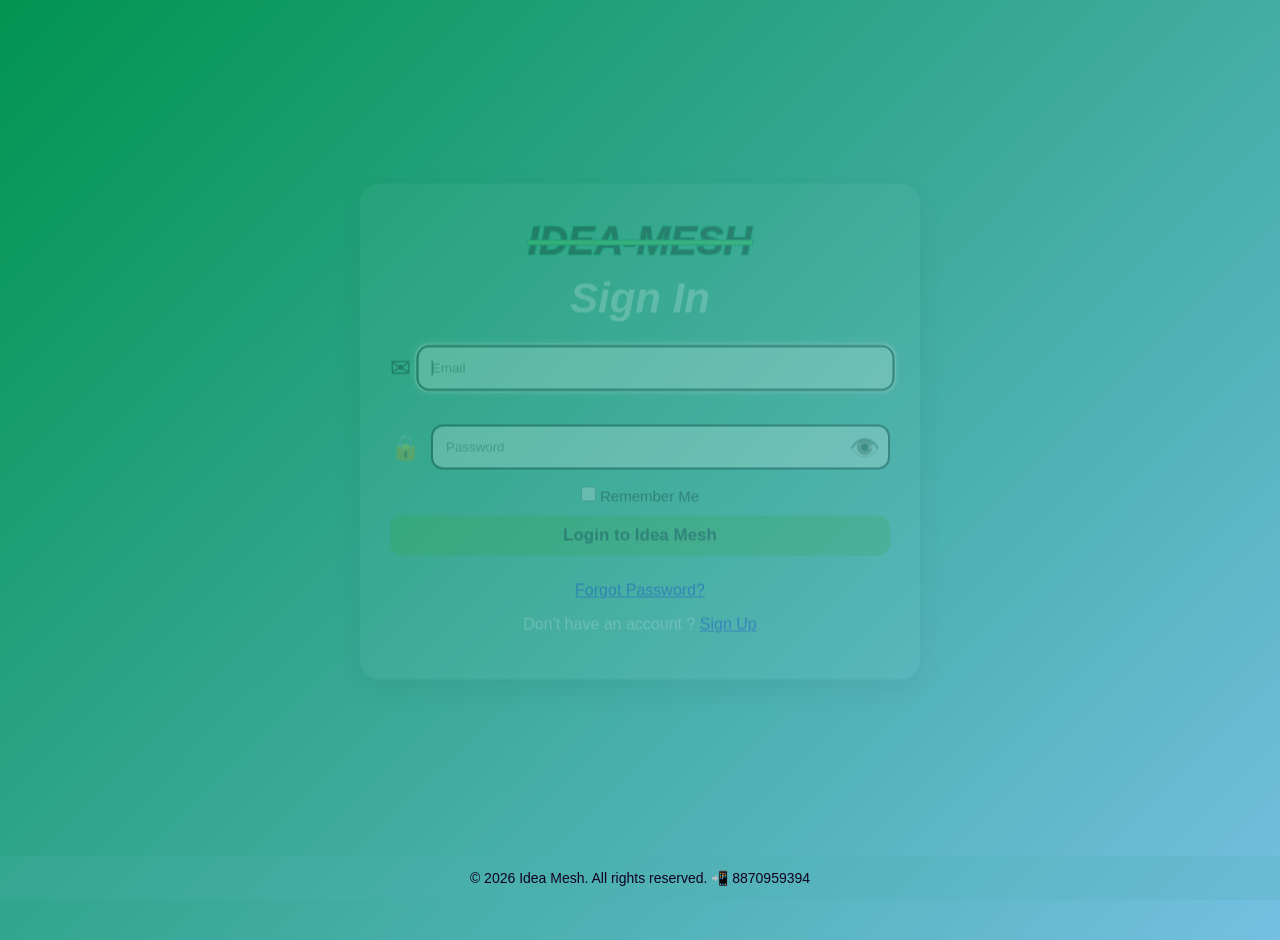
<file: index.html>
<!DOCTYPE html>
<html lang="en">
<head>
    <meta charset="UTF-8">
    <meta http-equiv="refresh" content="0; url=1login.html">
    <title>Idea Mesh</title>
</head>
<body>
    <p>Redirecting to <a href="1login.html">Idea Mesh Login</a>...</p>
</body>
</html>
</file>
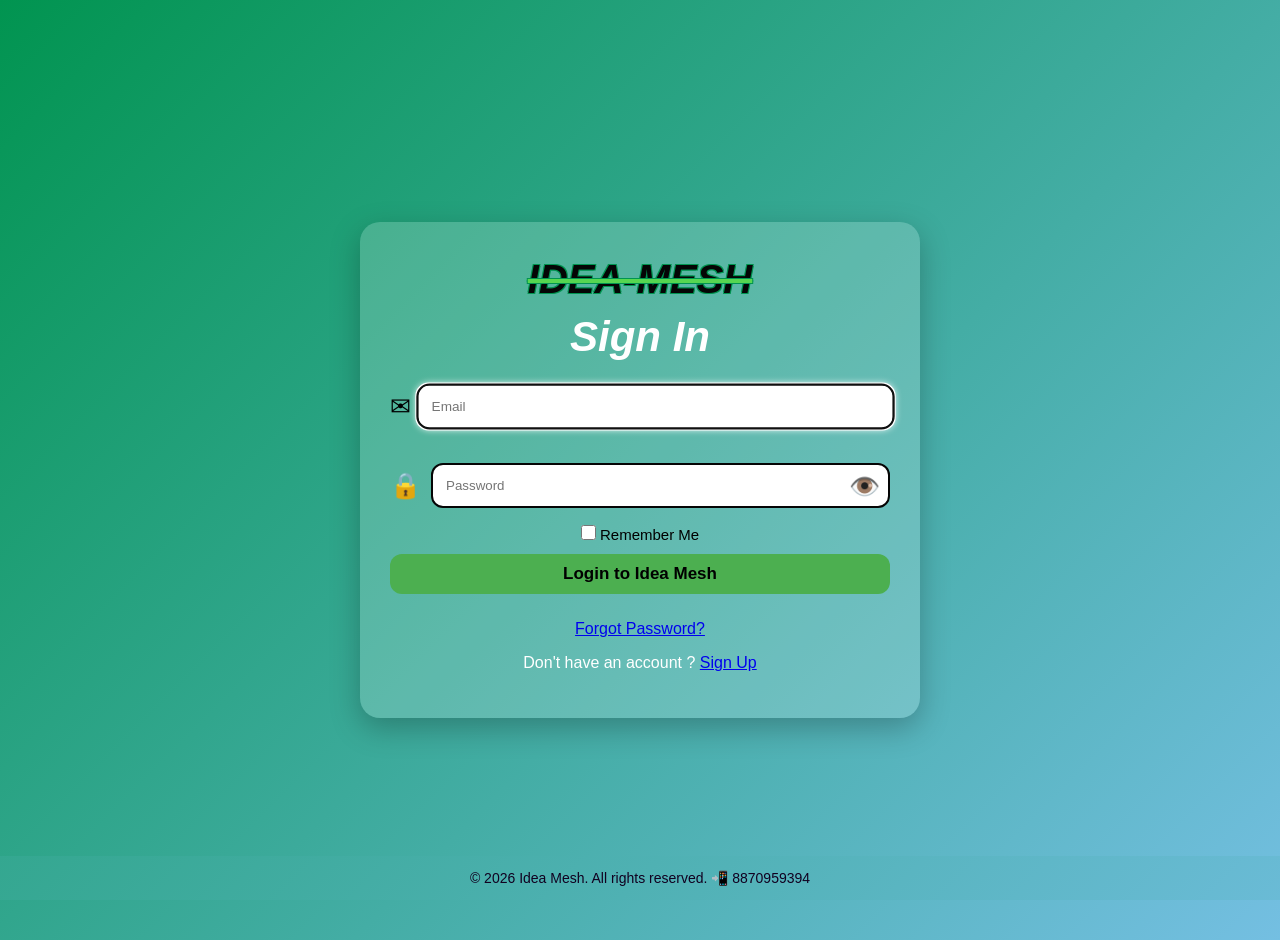
<file: 1login.html>
<!DOCTYPE html>
<html lang="en">
<head>
    <meta charset="UTF-8">
    <meta name="viewport" content="width=device-width, initial-scale=1.0">
    <title>Login – Idea Mesh</title>
    <link rel="stylesheet" href="login.css">
</head>
<body>
    <div class="auth-container">
        <h1>IDEA-MESH</h1>
        <h2>Sign In</h2>
        <form id="loginForm">
        <div id="x"><p>&#9993</p><input id="email" name="email" type="email" autofocus placeholder="Email" required list="rememberedEmails"></div>
        <div id="y"><p>&#128274</p><input id="password" name="password" type="password" placeholder="Password" required>
            <span id="togglePassword">👁️</span>
        </div>
        <label id="z"><input type="checkbox" id="rememberMe"> Remember Me</label>
        <button type="submit" class="btn log">Login to Idea Mesh</button>
        </form>
        <datalist id="rememberedEmails"></datalist>
        <p><a href="9forgot.html">Forgot Password?</a></p>
        <p>Don't have an account ? <a href="2signup.html">Sign Up</a></p>
</div>
<script src="login.js"></script>
</body>
<footer class="footer">
    <p>&copy; 2026 Idea Mesh. All rights reserved. &#128242 8870959394</p>
</footer>
</html>
</file>
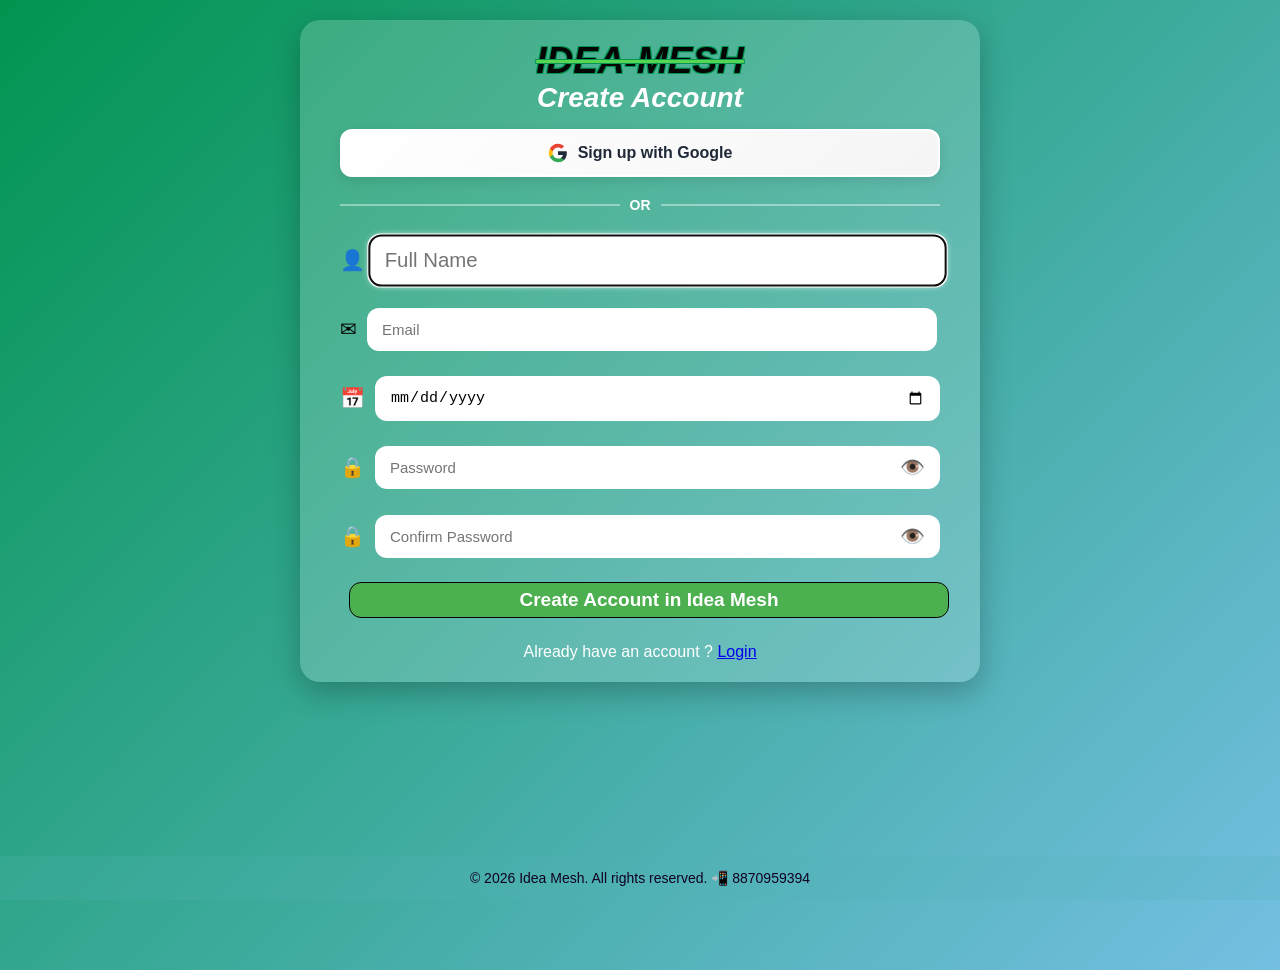
<file: 2signup.html>
<!DOCTYPE html>
<html lang="en">
<head>
    <meta charset="UTF-8">
    <meta name="viewport" content="width=device-width, initial-scale=1.0">
    <title>Create Account – Idea Mesh</title>
    <link rel="stylesheet" href="signup.css">
    <script src="https://accounts.google.com/gsi/client" async defer></script>
</head>
<body>
<div class="auth-container">
    <h1>IDEA-MESH</h1>
    <h2>Create Account</h2>
    
    <!-- Google Sign-In Button -->
    <div class="google-signin-wrapper">
        <button type="button" id="googleSignInBtn" class="google-signin-btn">
            <svg class="google-icon" viewBox="0 0 24 24">
                <path fill="#1F2937" d="M22.56 12.25c0-.78-.07-1.53-.2-2.25H12v4.26h5.92c-.26 1.37-1.04 2.53-2.21 3.31v2.77h3.57c2.08-1.92 3.28-4.74 3.28-8.09z"/>
                <path fill="#34A853" d="M12 23c2.97 0 5.46-.98 7.28-2.66l-3.57-2.77c-.98.66-2.23 1.06-3.71 1.06-2.86 0-5.29-1.93-6.16-4.53H2.18v2.84C3.99 20.53 7.7 23 12 23z"/>
                <path fill="#FBBC05" d="M5.84 14.09c-.22-.66-.35-1.36-.35-2.09s.13-1.43.35-2.09V7.07H2.18C1.43 8.55 1 10.22 1 12s.43 3.45 1.18 4.93l2.85-2.22.81-.62z"/>
                <path fill="#EA4335" d="M12 5.38c1.62 0 3.06.56 4.21 1.64l3.15-3.15C17.45 2.09 14.97 1 12 1 7.7 1 3.99 3.47 2.18 7.07l3.66 2.84c.87-2.6 3.3-4.53 6.16-4.53z"/>
            </svg>
            Sign up with Google
        </button>
    </div>

    <div class="divider">
        <span>OR</span>
    </div>

    <form id="signupForm" class="signup-form">
        <div class="input-box">
            <p>&#128100;</p>
            <input id="fullName" name="fullName" type="text" placeholder="Full Name" autofocus>
        </div>
        <div class="input-box">
            <p>&#9993;</p>
            <input id="email" name="email" type="email" placeholder="Email">
        </div>
        <div class="input-box">
            <p>&#128197;</p>
            <input id="dob" name="dob" type="date" placeholder="Date of Birth">
        </div>
        <div class="input-box">
            <p>&#128274;</p>
            <input id="password" name="password" type="password" placeholder="Password">
            <span id="togglePassword1">👁️</span>
        </div>
        <div class="input-box">
            <p>&#128274;</p>
            <input id="confirmPassword" name="confirmPassword" type="password" placeholder="Confirm Password">
            <span id="togglePassword2">👁️</span>
        </div>
        <button type="submit" class="btn ca">Create Account in Idea Mesh</button>
    </form>
    <p>Already have an account ? <a href="1login.html"><ins>Login</ins></a></p>
</div>
<footer class="footer">
    <p>&copy; 2026 Idea Mesh. All rights reserved. &#128242 8870959394</p>
</footer>
<script src="signup.js"></script>
</body>
</html>
</file>
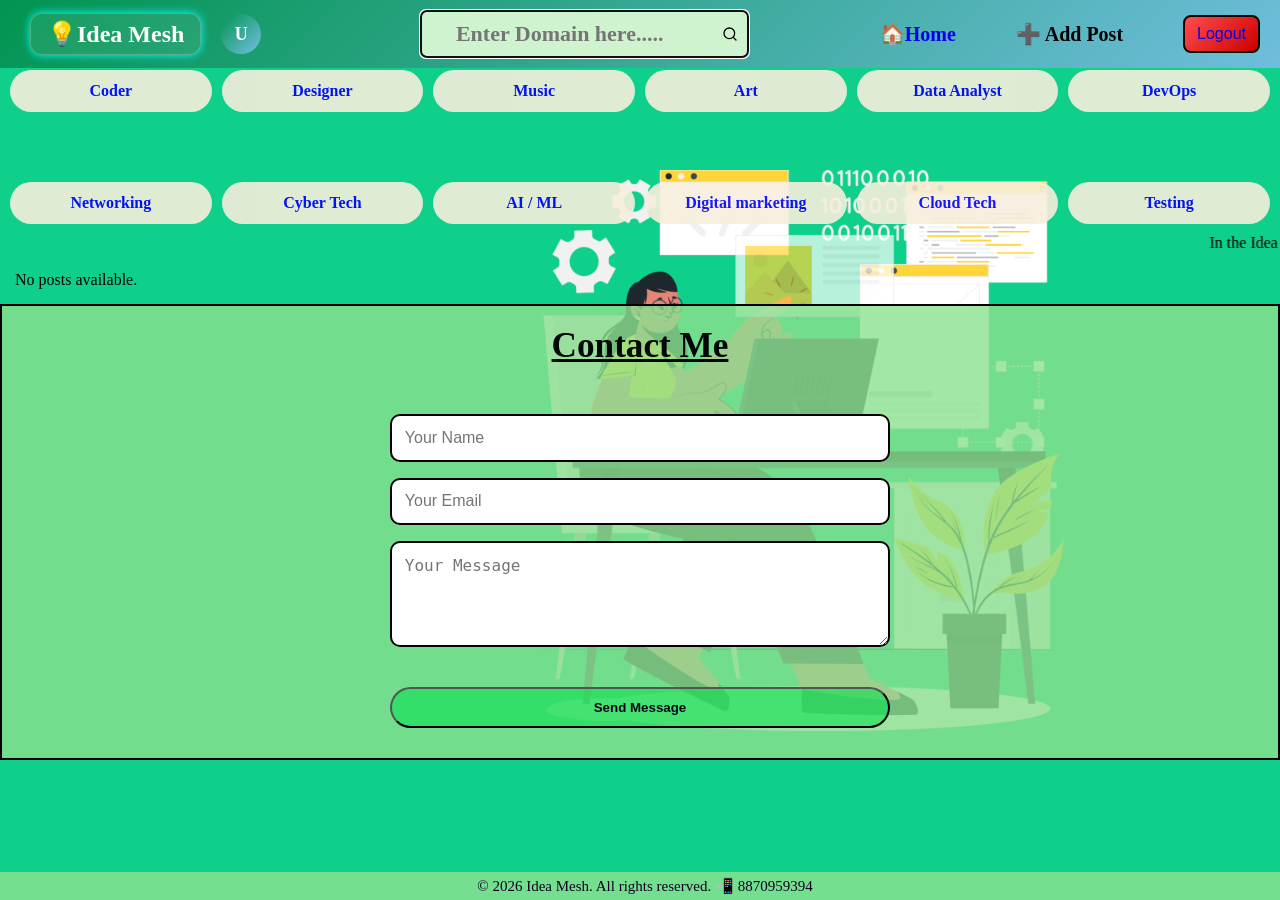
<file: 3home.html>
<!DOCTYPE html>
<html lang="en">
<head>
    <meta charset="utf-8">
    <meta name="viewport" content="width=device-width, initial-scale=1">
    <title>Home page – Idea Mesh</title>
    <link rel="stylesheet" href="sample.css">
</head>
<body>
<header class="header">
    <div class="left-group">
        <div class="logo">💡Idea Mesh</div>
        <div class="profile-avatar" style="margin-left: 20px;"><div class="avatar-text" title="User Profile">U</div></div>
    </div>
    <div class="right-group">
        <div class="search-area" style="margin-right: 50px;">
            <input type="search" placeholder="Enter Domain here....." required autofocus>        
        </div>
        <div class="btn" style="margin-right: 50px;"><a href="3home.html">🏠Home</a></div>
        <a href="4posts.html" class="add-post" style="margin-right: 50px;">➕ Add Post</a>
        <button  id="out" style="margin-right: 50px;"><a href="1login.html">Logout</a></button>
    </div>
</header>

<!-- Admin Featured Posts Section -->
<section class="admin-featured-posts">
    <div class="admin-posts-container">
        <h2 style="text-align: center; margin-bottom: 20px; color: #019450;">✨ Featured Admin Posts</h2>
        <div id="adminPostsGrid" style="display: grid; grid-template-columns: repeat(auto-fit, minmax(300px, 1fr)); gap: 20px;"></div>
    </div>
</section>

<section class="container">
    <div class="box" title="Innovative Idea of Software/Web Developements."><a href="#">Coder</a></div>
    <div class="box" title="New creation of user experience, UI / UX design."><a href="#">Designer</a></div>
    <div class="box" title="New composition,production & performance of music, different genres, instruments, vocal techniques."><a href="#">Music</a></div>
    <div class="box" title="Creative expression through various mediums, painting, sculpture, digital art, photography."><a href="#">Art</a></div>
    <div class="box" title="Talent of collect,clean & interpret datas,powerBI,SQL,Excel,...Insights & data decisions."><a href="#">Data Analyst</a></div>
    <div class="box" title="Way to bridge gap between Deployment & operations, different way to manage cloud environments CI/CD pipeline."><a href="#">DevOps</a></div>
    <div class="box" title="Innovative approaches to networking, network architecture, and network security."><a href="#">Networking</a></div>
    <div class="box" title="Innovative approaches to cybersecurity, ethical hacking, threat intelligence, security architecture."><a href="#">Cyber Tech</a></div>
    <div class="box" title="Creative researches, builds of prediction & automation. New algorithms, create autonomous systems."><a href="#">AI / ML</a></div>
    <div class="box" title="Strategies and techniques for promoting products and services through digital channels"><a href="#">Digital marketing</a></div>
    <div class="box" title="Cloud computing services and solutions,Amazon Web Services"><a href="#">Cloud Tech</a></div>
    <div class="box" title="Process of evaluating and verifying that a software application functions as intended."><a href="#">Testing</a></div>
</section>
<marquee onmouseover="stop()" onmouseout="start()" >In the Idea Mesh platform, various roles are defined to facilitate collaboration and project development. 
    Each role has specific responsibilities and expertise that contribute to the overall success of a project.</marquee>
<section class="content"></section>
<fieldset><section class="contact">
<h2>Contact Me</h2>
<form onsubmit="sendMessage(event)">
<input type="text" placeholder="Your Name" required />
<input type="email" placeholder="Your Email" required />
<textarea rows="4" placeholder="Your Message" required></textarea>
<button id="btn">Send Message</button>
</form>
</section></fieldset>
<script src="sample.js"></script>
</body>
<footer class="footer">
    <p>&copy; 2026 Idea Mesh. All rights reserved. &#128242 8870959394</p>
</footer>
</html>
</file>
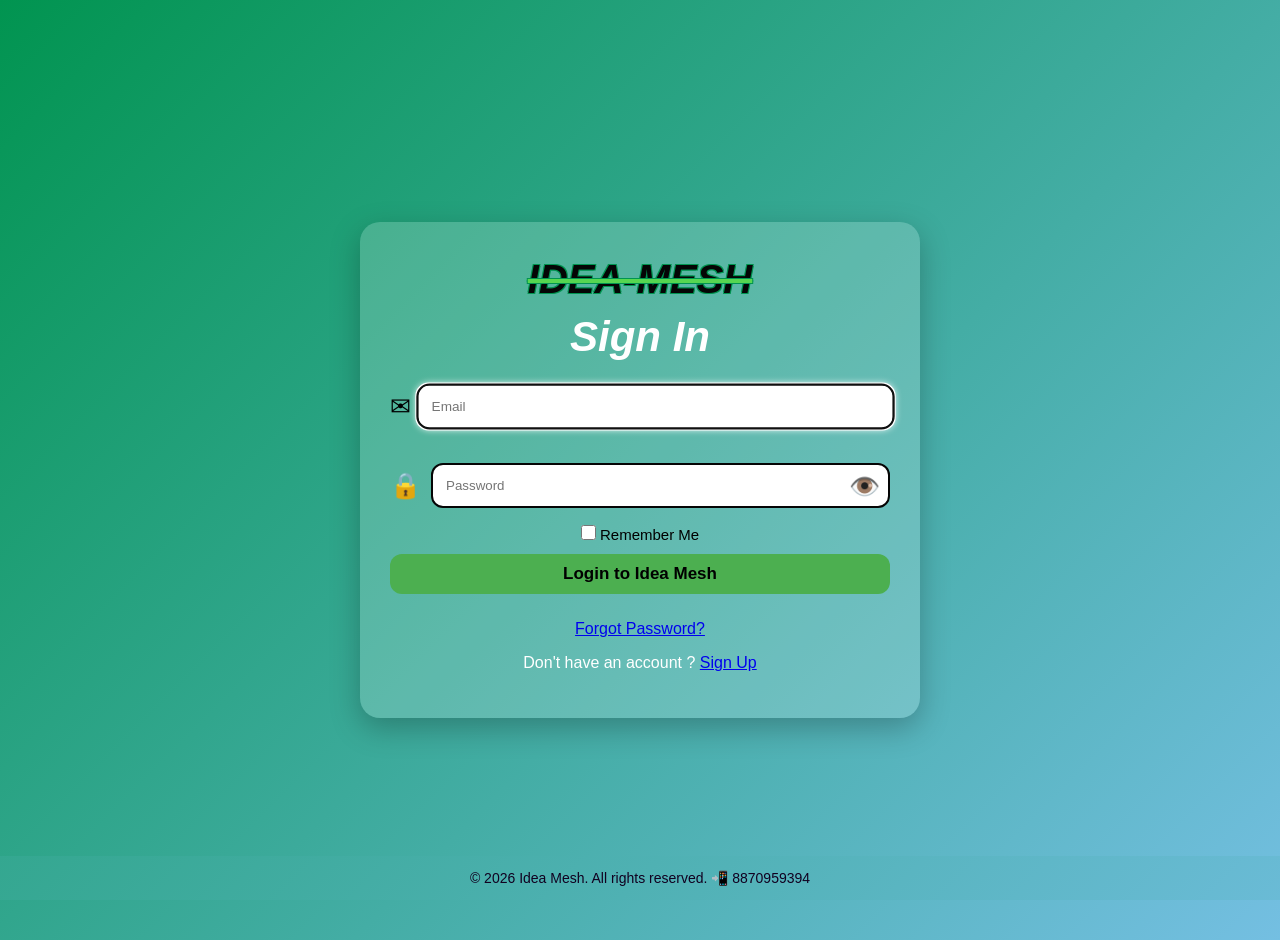
<file: 4posts.html>
<!DOCTYPE html>
<html lang="en">
<head>
    <meta charset="UTF-8">
    <meta name="viewport" content="width=device-width, initial-scale=1.0">
    <title>Add Post – Idea Mesh</title>
    <link rel="stylesheet" href="post.css">
</head>
<body>
<nav class="navbar">
    <div class="left-group">
        <div class="logo">💡Idea Mesh</div>
        <div class="profile-avatar" style="margin-left: 20px;"><div class="avatar-text" title="User Profile">U</div></div>
    </div>
    <ul class="nav-links" id="navMenu">
        <li><a href="3home.html">🏠 Home</a></li>
    </ul>
</nav>
<section class="form-section">
    <div class="form-container">
        <form id="postForm">
            <input type="text" id="title" placeholder="Post Title" autofocus required>
            <select id="category" required>
                <option value="General">General</option>
                <option value="Coding">Coder</option>
                <option value="Designer">UI Designer</option>
                <option value="Music">Music</option>
                <option value="Art">Art</option>
                <option value="Data Analysis">Data Analysis</option>
                <option value="DevOps">Developmet&Operations</option>
                <option value="Networking">Networking</option>
                <option value="Cyber Tech">Cyber Security</option>
                <option value="AI">AI / ML</option>
                <option value="Digital Marketing">Digital Marketing</option>
                <option value="cloud">Cloud Computing</option>
                <option value="Testing">Testing</option>
                <option value="Other">Other</option>
            </select>
            <textarea id="content" placeholder="Write your content..."></textarea>
            <input type="file" id="Document" accept="image/*">
            <button type="submit">Submit</button>
        </form>
    </div>
</section>
<div class="popup">
    <p>✔ Post Added Successfully!</p>
</div>
<script>
    document.addEventListener('DOMContentLoaded', function () {
        const currentUser = JSON.parse(localStorage.getItem('currentUser') || 'null');
        if (!currentUser) {
            alert('Please login before adding a post.');
            window.location.href = '1login.html';
            return;
        }

        const form = document.getElementById('postForm');
        const imageInput = document.getElementById('Document');
        form.addEventListener('submit', function (event) {
            event.preventDefault();
            const title = document.getElementById('title').value.trim();
            const category = document.getElementById('category').value;
            const content = document.getElementById('content').value.trim();
            const file = imageInput.files[0];
            if (!title || (!content && !file)) {
                alert('Please provide a title and either content or an image.');
                return;
            }
            const savePost = function (imageData) {
                const storedPosts = JSON.parse(localStorage.getItem('ideaMeshPosts') || '[]');
                const newPost = {
                    id: Date.now(),
                    title: title,
                    category: category,
                    content: content,
                    imageData: imageData || null,
                    createdAt: new Date().toISOString(),
                    authorEmail: currentUser.email,
                    authorName: currentUser.fullName
                };
                storedPosts.unshift(newPost);
                localStorage.setItem('ideaMeshPosts', JSON.stringify(storedPosts));
                alert('Post added successfully! You will be redirected to Home.');
                window.location.href = '3home.html';
            };

            if (file) {
                const reader = new FileReader();
                reader.onload = function (readerEvent) {
                    savePost(readerEvent.target.result);
                };
                reader.readAsDataURL(file);
            } else {
                savePost(null);
            }
        });

        // Avatar hover effect
        const avatar = document.querySelector('.avatar-text');
        if (avatar) {
            if (currentUser) {
                const initial = currentUser.fullName.charAt(0).toUpperCase();
                avatar.textContent = initial;
                avatar.addEventListener('mouseover', function() {
                    this.textContent = currentUser.fullName;
                });
                avatar.addEventListener('mouseout', function() {
                    this.textContent = initial;
                });
            } else {
                // Default if no user
                avatar.textContent = 'U';
                avatar.addEventListener('mouseover', function() {
                    this.textContent = 'User';
                });
                avatar.addEventListener('mouseout', function() {
                    this.textContent = 'U';
                });
            }
        }
    });
</script>
</body>
<footer>
    <p>&copy; 2026 Idea Mesh. All rights reserved. &#128242 8870959394</p>
    </footer>
</html>
</file>
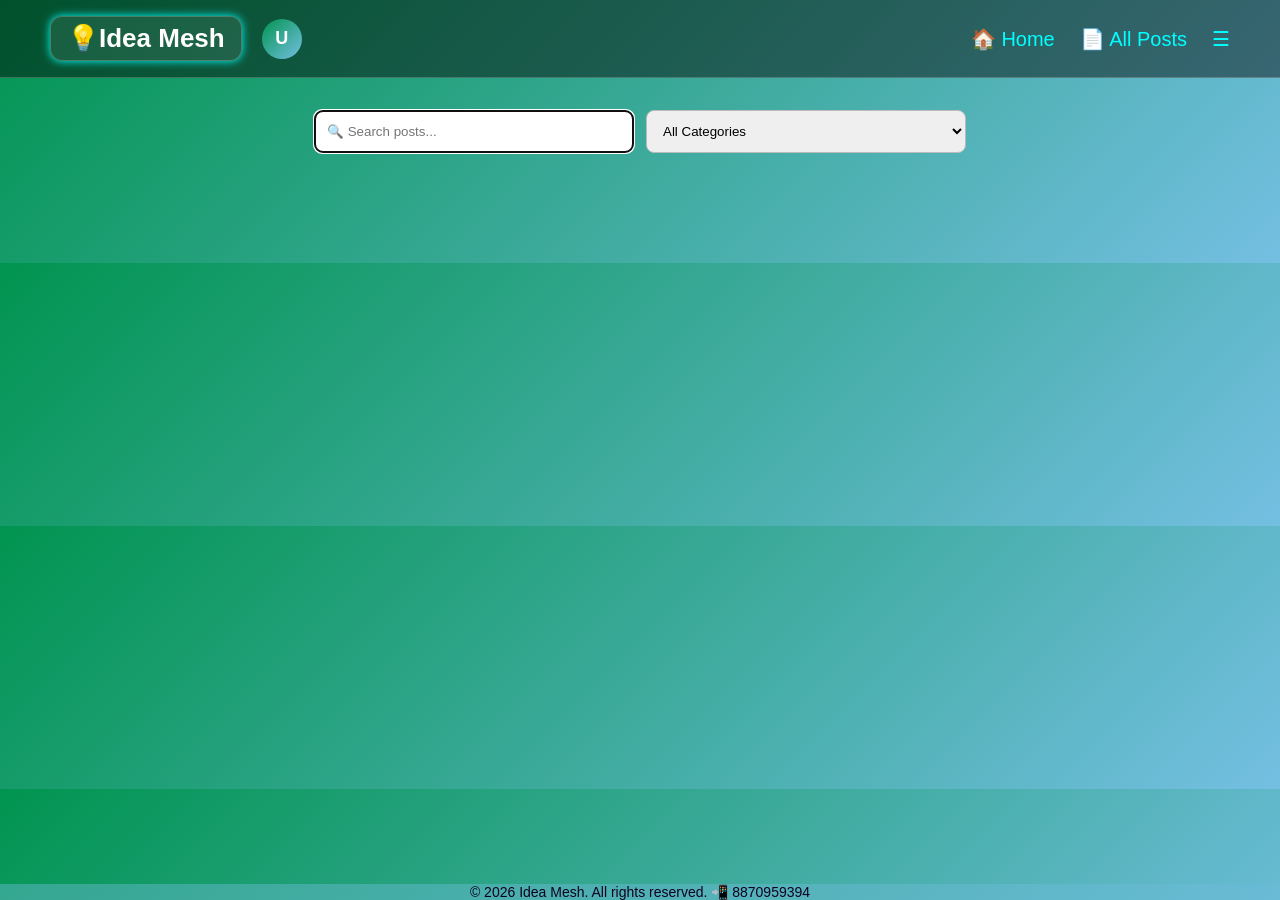
<file: 5allposts.html>
<!DOCTYPE html>
<html lang="en">
<head>
    <meta charset="UTF-8">
    <meta name="viewport" content="width=device-width, initial-scale=1.0">
    <title>All Posts – Idea Mesh</title>
    <link rel="stylesheet" href="allposts.css">
</head>
<body>
<nav class="navbar">
    <div class="left-group">
        <div class="logo">💡Idea Mesh</div>
        <div class="profile-avatar" style="margin-left: 20px;"><div class="avatar-text" title="User Profile">U</div></div>
    </div>
    <ul class="nav-links" id="navMenu">
        <li><a href="3home.html">🏠 Home</a></li>
        <li><a href="4posts.html">📄 All Posts</a></li>
        <li><a href="#" id="menu-btn">☰</a></li>
    </ul>
</nav>
<section class="controls">
    <input type="search" id="searchBox" placeholder="🔍 Search posts..." required autofocus>
    <select id="filterCategory">
        <option value="All">All Categories</option>
        <option value="General">General</option>
                <option value="Coding">Coder</option>
                <option value="Designer">UI Designer</option>
                <option value="Music">Music</option>
                <option value="Art">Art</option>
                <option value="Data Analysis">Data Analysis</option>
                <option value="DevOps">Developmet&Operations</option>
                <option value="Networking">Networking</option>
                <option value="Cyber Tech">Cyber Security</option>
                <option value="AI">AI / ML</option>
                <option value="Digital Marketing">Digital Marketing</option>
                <option value="cloud">Cloud Computing</option>
                <option value="Testing">Testing</option>
                <option value="Other">Other</option>
    </select>
</section>
<section>
    <div class="postsContainer" ></div>
</section>
<script>
    // Avatar hover effect
    const currentUser = JSON.parse(localStorage.getItem('currentUser'));
    const avatar = document.querySelector('.avatar-text');
    if (avatar) {
        if (currentUser) {
            const initial = currentUser.fullName.charAt(0).toUpperCase();
            avatar.textContent = initial;
            avatar.addEventListener('mouseover', function() {
                this.textContent = currentUser.fullName;
            });
            avatar.addEventListener('mouseout', function() {
                this.textContent = initial;
            });
        } else {
            // Default if no user
            avatar.textContent = 'U';
            avatar.addEventListener('mouseover', function() {
                this.textContent = 'User';
            });
            avatar.addEventListener('mouseout', function() {
                this.textContent = 'U';
            });
        }
    }
</script>
</body>
<footer>
    <p>&copy; 2026 Idea Mesh. All rights reserved. &#128242 8870959394</p>
    </footer>
</html>
</file>
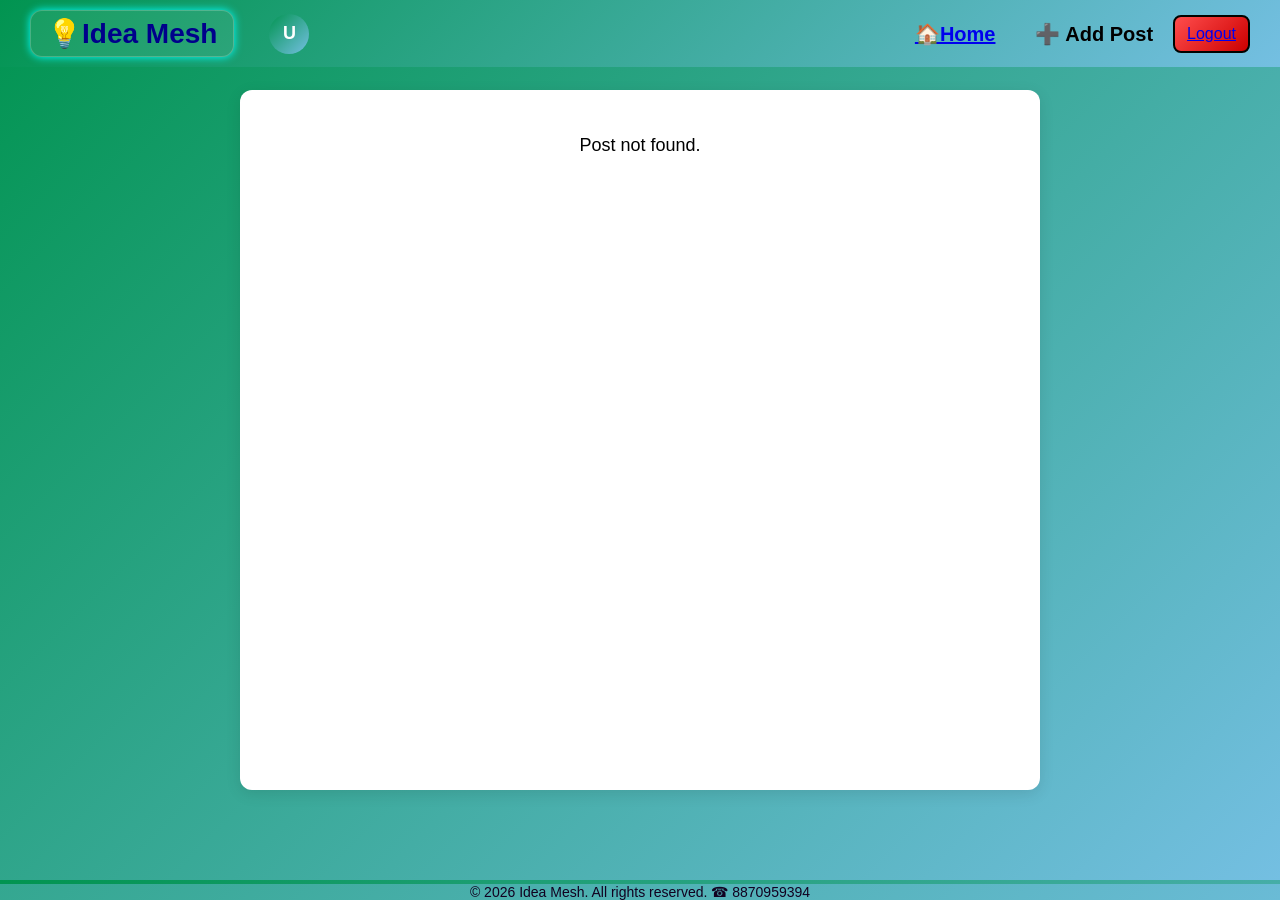
<file: 7viewpost.html>
<!DOCTYPE html>
<html lang="en">
<head>
    <meta charset="UTF-8">
    <meta name="viewport" content="width=device-width, initial-scale=1.0">
    <title>View Post – Idea Mesh</title>
    <link rel="stylesheet" href="viewpost.css">
</head>
<body>
<header class="header">
    <div class="left-group">
        <div class="logo">💡Idea Mesh</div>
        <div class="profile-avatar" style="margin-left: 20px;"><div class="avatar-text" title="User Profile">U</div></div>
    </div>
    <div class="right-group">
        <div class="btn"><a href="3home.html">🏠Home</div>
        <a href="4posts.html" class="add-post">➕ Add Post</a>
        <button id="out"><a href="1login.html">Logout</a></button>
    </div>
</header>
<main class="main-container">
    <div class="post-wrapper">
        <div class="post-container"></div>
    </div>
</main>
<footer class="footer">
    <p>&copy; 2026 Idea Mesh. All rights reserved. ☎ 8870959394</p>
</footer>
<script src="viewpost.js"></script>
</body>
</html>
</file>
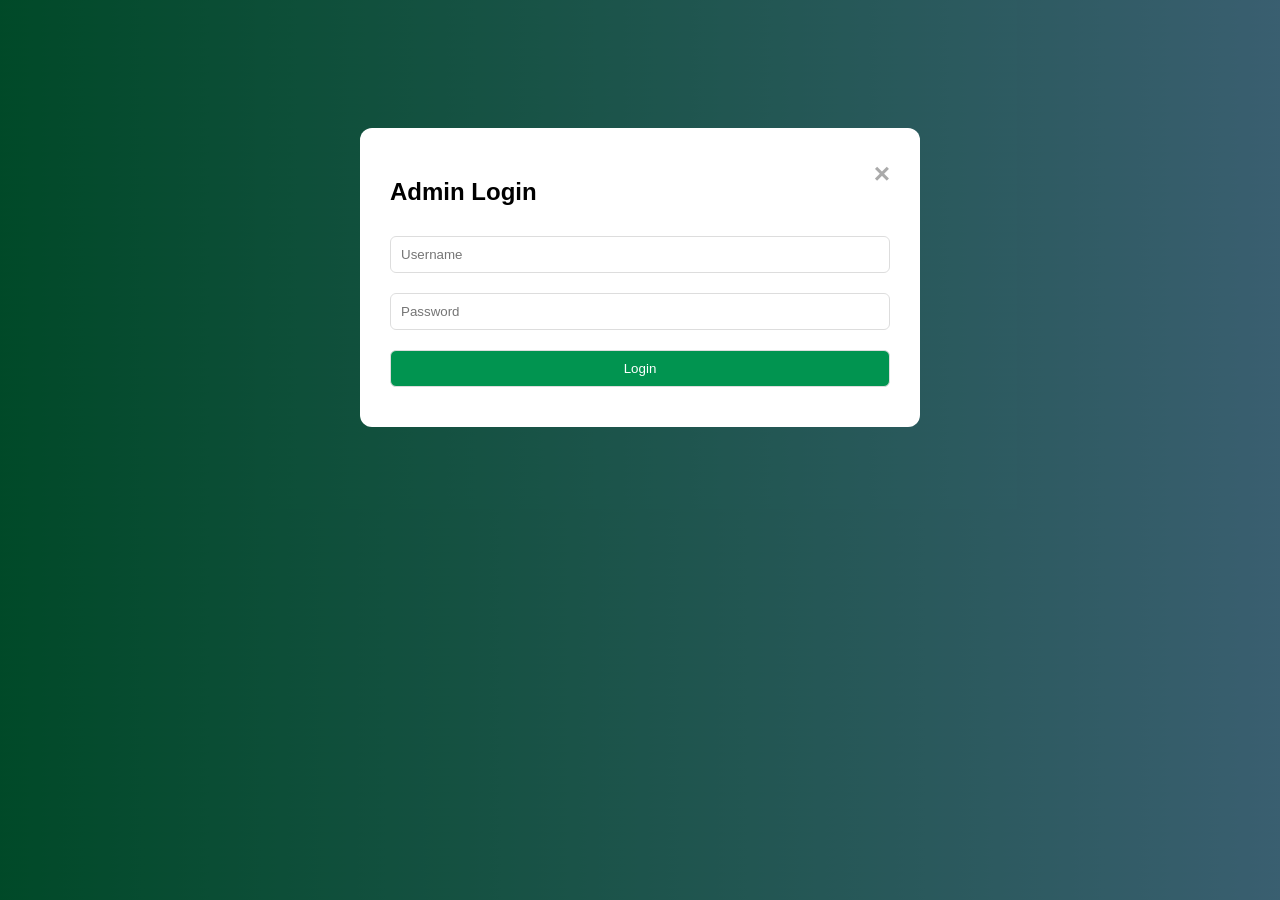
<file: 8admin.html>
<!DOCTYPE html>
<html lang="en">
<head>
    <meta charset="UTF-8">
    <meta name="viewport" content="width=device-width, initial-scale=1">
    <title>Admin Dashboard | IdeaMesh</title>
    <style>
body {
    margin-bottom: 0px;
    margin-right: 0px;
    margin-left: 0px;
    font-family: Arial, sans-serif;
    background: linear-gradient(135deg, #019450, #74bfe2);
    background-size: cover;
}
.admin-wrapper {
    display: flex;
    height: 100vh;
}
.admin-wrapper.slide-in {
    animation: slideIn 0.5s ease-out;
    display: none;

}
.sidebar {
    width: 230px;
    background: #111;
    padding: 20px;
    color: #fff;
}
.sidebar h2 {
    margin-bottom: 20px;
}
.sidebar ul {
    list-style: none;
    padding: 0;
}
.sidebar li {
    padding: 12px;
    background: #222;
    margin-bottom: 10px;
    border-radius: 8px;
    cursor: pointer;
}
.sidebar li:hover {
    background: #333;
}
.logout-btn {
    margin-top: 20px;
    width: 100%;
    padding: 10px;
    background: crimson;
    border: none;
    color: #fff;
    border-radius: 8px;
    cursor: pointer;
}
.content {
    flex: 1;
    padding: 20px;
    overflow-y: auto;
}
.section {
    display: none;
}
.section.active {
    display: block;
}
.stats {
    display: flex;
    gap: 20px;
}
.card {
    width: 200px;
    background: white;
    padding: 20px;
    border-radius: 12px;
    text-align: center;
    box-shadow: 0 3px 10px rgba(0,0,0,0.1);
}
#postList, #userList {
    margin-top: 20px;
}
.post-item,
.user-item {
    background: white;
    padding: 15px;
    margin-bottom: 12px;
    border-radius: 10px;
    box-shadow: 0 2px 6px rgba(0,0,0,0.08);
}
.deleteBtn {
    background: crimson;
    padding: 6px 12px;
    color: #fff;
    border-radius: 6px;
    border: none;
    cursor: pointer;
    margin-left: 5px;
}
/* Modal Styles */
.modal {
    display: none;
    position: fixed;
    z-index: 1000;
    left: 0;
    top: 0;
    width: 100%;
    height: 100%;
    background-color: rgba(0,0,0,0.5);
}
.modal-content {
    background: white;
    margin: 10% auto;
    padding: 30px;
    border-radius: 12px;
    width: 90%;
    max-width: 500px;
    max-height: 80vh;
    overflow-y: auto;
}
.close {
    color: #aaa;
    float: right;
    font-size: 28px;
    font-weight: bold;
    cursor: pointer;
}
.close:hover {
    color: black;
}
form input, form select, form textarea, form button {
    width: 100%;
    padding: 10px;
    margin: 10px 0;
    border: 1px solid #ddd;
    border-radius: 6px;
    box-sizing: border-box;
}
form button[type="submit"] {
    background: #019450;
    color: white;
    cursor: pointer;
}
.create-btn {
    background: #019450;
    color: white;
    padding: 10px 20px;
    border: none;
    border-radius: 6px;
    cursor: pointer;
    margin-bottom: 20px;
}
.category-box {
    background: white;
    padding: 15px;
    border-radius: 10px;
    box-shadow: 0 2px 6px rgba(0,0,0,0.08);
    border-left: 4px solid #019450;
}
.category-box h4 {
    margin: 0 0 10px 0;
    color: #019450;
}
.post-badge {
    display: inline-block;
    background: #f0f0f0;
    padding: 4px 8px;
    border-radius: 4px;
    font-size: 0.9rem;
    margin-right: 5px;
    color: #555;
}
.post-status {
    padding: 4px 8px;
    border-radius: 4px;
    font-size: 0.85rem;
    display: inline-block;
}
.post-status.published {
    background: #d4edda;
    color: #155724;
}
.post-status.draft {
    background: #fff3cd;
    color: #856404;
}
.action-buttons {
    margin-top: 10px;
    display: flex;
    gap: 5px;
}
.action-buttons button {
    padding: 6px 12px;
    border: none;
    border-radius: 4px;
    cursor: pointer;
    font-size: 0.9rem;
}
.edit-btn {
    background: #007bff;
    color: white;
}
.publish-btn {
    background: #28a745;
    color: white;
}
.action-buttons button {
    padding: 6px 12px;
    border: none;
    border-radius: 4px;
    cursor: pointer;
    font-size: 0.9rem;
}
.edit-btn {
    background: #007bff;
    color: white;
}
.publish-btn {
    background: #28a745;
    color: white;
}
.unpublish-btn {
    background: #ffc107;
    color: black;
}
.user-profile-card {
    background: white;
    border-radius: 12px;
    padding: 20px;
    box-shadow: 0 2px 8px rgba(0,0,0,0.1);
    border-left: 5px solid #019450;
}
.profile-avatar {
    width: 60px;
    height: 60px;
    border-radius: 50%;
    background: linear-gradient(135deg, #019450, #74bfe2);
    display: flex;
    align-items: center;
    justify-content: center;
    color: white;
    font-size: 24px;
    font-weight: bold;
    margin-bottom: 15px;
}
.profile-info {
    margin: 10px 0;
}
.profile-info label {
    font-weight: bold;
    color: #333;
    display: block;
    font-size: 0.9rem;
}
.profile-info span {
    color: #666;
    display: block;
    margin-top: 3px;
}
.profile-stats {
    display: flex;
    gap: 10px;
    margin-top: 15px;
    padding-top: 15px;
    border-top: 1px solid #eee;
}
.stat {
    flex: 1;
    text-align: center;
}
.stat-number {
    font-size: 1.5rem;
    font-weight: bold;
    color: #019450;
}
.stat-label {
    font-size: 0.8rem;
    color: #999;
}
    </style>
<body>

<!-- Login Modal -->
<div id="loginModal" class="modal">
  <div class="modal-content">
    <span class="close" onclick="hideModal('loginModal')">&times;</span>
    <h2>Admin Login</h2>
    <form onsubmit="event.preventDefault(); login(document.getElementById('loginUser').value, document.getElementById('loginPass').value)">
      <input type="text" id="loginUser" placeholder="Username" required>
      <input type="password" id="loginPass" placeholder="Password" required>
      <button type="submit">Login</button>
    </form>
  </div>
</div>
    <div class="admin-wrapper slide-in">
    <aside class="sidebar">
        <h2>Admin</h2>
        <ul>
            <li onclick="switchSection('overview')">📊 Overview</li>
            <li onclick="switchSection('userProfiles')">👤 User Profiles</li>
            <li onclick="switchSection('homepagePreview')">🏠 Homepage View</li>
            <li onclick="switchSection('websiteContent')">📝 Website Content</li>
            <li onclick="switchSection('categories')">🏷️ Categories</li>
            <li onclick="switchSection('posts')">📄 Admin Posts</li>
            <li onclick="switchSection('users')">👥 Accounts</li>
            <li onclick="switchSection('settings')">⚙️ Settings</li>
        </ul>
        <button class="logout-btn" onclick="logout()">Logout</button>
    </aside>
    <main class="content">
        <section id="overview" class="section active">
            <h2>Dashboard Overview</h2>
            <div class="stats">
                <div class="card">
                    <h3 id="totalUsers">0</h3>
                    <p>Users</p>
                </div>
                <div class="card">
                    <h3 id="totalAdminPosts">0</h3>
                    <p>Admin Posts</p>
                </div>
                <div class="card">
                    <h3 id="totalWebsitePosts">0</h3>
                    <p>Website Posts</p>
                </div>
                <div class="card">
                    <h3 id="totalComments">0</h3>
                    <p>Comments</p>
                </div>
            </div>
            <div style="background: white; padding: 20px; margin-top: 20px; border-radius: 12px; box-shadow: 0 2px 6px rgba(0,0,0,0.08);">
                <h3>Recent Activity</h3>
                <div id="recentActivity"></div>
            </div>
        </section>

        <!-- User Profiles Section -->
        <section id="userProfiles" class="section">
            <h2>User Profiles</h2>
            <div style="margin-bottom: 15px;">
                <input id="searchUsers" type="text" placeholder="Search users by name or email..." oninput="filterUserProfiles(this.value)" style="width: 100%; padding: 10px; border: 1px solid #ddd; border-radius: 6px; box-sizing: border-box;">
            </div>
            <div id="userProfilesList" style="display: grid; grid-template-columns: repeat(auto-fill, minmax(350px, 1fr)); gap: 20px;"></div>
        </section>

        <!-- Enhanced Homepage View Section -->
        <section id="homepagePreview" class="section">
            <h2>Homepage Preview</h2>
            <div style="background: white; padding: 20px; border-radius: 12px; box-shadow: 0 2px 6px rgba(0,0,0,0.08); margin-bottom: 20px;">
                <h3>🏷️ Featured Categories</h3>
                <div id="homepageCategories" style="display: grid; grid-template-columns: repeat(3, 1fr); gap: 15px; margin-top: 15px;"></div>
            </div>
            <div style="background: white; padding: 20px; border-radius: 12px; box-shadow: 0 2px 6px rgba(0,0,0,0.08);">
                <h3>📝 Latest Posts Feed</h3>
                <div id="homepageLatestPosts"></div>
            </div>
        </section>

        <section id="websiteContent" class="section">
            <h2>Website Posts Management</h2>
            <div style="margin-bottom: 15px;">
                <input id="searchWebsitePosts" type="text" placeholder="Search posts..." oninput="filterWebsitePosts(this.value)" style="width: 100%; padding: 10px; border: 1px solid #ddd; border-radius: 6px; box-sizing: border-box;">
                <div style="margin-top: 10px; display: flex; gap: 10px;">
                    <select id="filterCategory" onchange="filterWebsitePosts(document.getElementById('searchWebsitePosts').value)" style="padding: 10px; border: 1px solid #ddd; border-radius: 6px;">
                        <option value="">All Categories</option>
                    </select>
                    <button class="create-btn" onclick="exportWebsiteData()">📥 Export Data</button>
                </div>
            </div>
            <div id="websitePostList"></div>
        </section>

        <!-- Categories Management Section -->
        <section id="categories" class="section">
            <h2>Categories Management</h2>
            <button class="create-btn" onclick="showModal('addCategoryModal')">+ Add Category</button>
            <div id="categoriesList" style="margin-top: 20px;"></div>
        </section>

        <!-- Add Category Modal -->
        <div id="addCategoryModal" class="modal">
          <div class="modal-content">
            <span class="close" onclick="hideModal('addCategoryModal')">&times;</span>
            <h3>Add New Category</h3>
            <form onsubmit="event.preventDefault(); addCategory()">
              <input type="text" id="categoryName" placeholder="Category Name (e.g., Coder)" required>
              <textarea id="categoryDescription" placeholder="Category Description" rows="3"></textarea>
              <button type="submit">Add Category</button>
            </form>
          </div>
        </div>


        <section id="posts" class="section">
            <h2>All Posts</h2>
            <button class="create-btn" onclick="showModal('createPostModal')">+ Create Post</button>
            <input id="searchPosts" type="text" placeholder="Search posts..." oninput="filterPosts(this.value)">
            <div id="postList"></div>
        </section>

        <!-- Create Post Modal -->
        <div id="createPostModal" class="modal">
          <div class="modal-content">
            <span class="close" onclick="hideModal('createPostModal')">&times;</span>
            <h3>Create/Edit Post</h3>
            <form onsubmit="event.preventDefault(); createPost(document.getElementById('postTitle').value, document.getElementById('postContent').value, parseInt(document.getElementById('postAuthor').value)); hideModal('createPostModal')">
              <input type="text" id="postTitle" placeholder="Post Title" required>
              <textarea id="postContent" placeholder="Post Content" rows="5" required></textarea>
              <select id="postAuthor" required>
                <option value="">Select Author</option>
              </select>
              <button type="submit">Save Post</button>
            </form>
          </div>
        </div>

        <!-- Edit Post Modal -->
        <div id="editPostModal" class="modal">
          <div class="modal-content">
            <span class="close" onclick="hideModal('editPostModal')">&times;</span>
            <h3>Edit Post</h3>
            <input type="hidden" id="editPostId">
            <form onsubmit="event.preventDefault(); saveEditPost();">
              <input type="text" id="editPostTitle" placeholder="Title" required>
              <textarea id="editPostContent" placeholder="Content" rows="5" required></textarea>
              <button type="submit">Update Post</button>
            </form>
          </div>
        </div>
        <section id="users" class="section">
            <h2>Users & Accounts</h2>
            <button class="create-btn" onclick="showModal('createUserModal')">+ Create User/Admin</button>
            <div id="userList"></div>
        </section>

        <!-- Create User Modal -->
        <div id="createUserModal" class="modal">
          <div class="modal-content">
            <span class="close" onclick="hideModal('createUserModal')">&times;</span>
            <h3>Create User/Admin</h3>
            <form onsubmit="event.preventDefault(); createUser(document.getElementById('newUserName').value, document.getElementById('newUserEmail').value, document.getElementById('newUserRole').value); hideModal('createUserModal')">
              <input type="text" id="newUserName" placeholder="Name" required>
              <input type="email" id="newUserEmail" placeholder="Email" required>
              <select id="newUserRole">
                <option value="user">User</option>
                <option value="admin">Admin</option>
              </select>
              <button type="submit">Create</button>
            </form>
          </div>
        </div>

        <!-- Edit User Modal -->
        <div id="editUserModal" class="modal">
          <div class="modal-content">
            <span class="close" onclick="hideModal('editUserModal')">&times;</span>
            <h3>Edit User</h3>
            <input type="hidden" id="editUserId">
            <form onsubmit="event.preventDefault(); saveEditUser();">
              <input type="text" id="editUserName" placeholder="Name" required>
              <input type="email" id="editUserEmail" placeholder="Email" required>
              <select id="editUserRole">
                <option value="user">User</option>
                <option value="admin">Admin</option>
              </select>
              <button type="submit">Update User</button>
            </form>
          </div>
        </div>

        <section id="settings" class="section">
            <h2>Admin Settings</h2>
            <div style="background: white; padding: 20px; border-radius: 12px; box-shadow: 0 2px 6px rgba(0,0,0,0.08);">
                <h3>Account Management</h3>
                <button class="create-btn" onclick="showModal('changeCredentialsModal')" style="margin-right: 10px;">Change Username/Password</button>
                <button class="create-btn" onclick="showModal('adminForgotModal')" style="background: #ff9800;">Forgot Password</button>
            </div>
        </section>

        <!-- Change Admin Credentials Modal -->
        <div id="changeCredentialsModal" class="modal">
          <div class="modal-content">
            <span class="close" onclick="hideModal('changeCredentialsModal')">&times;</span>
            <h3>Change Admin Credentials</h3>
            <form onsubmit="event.preventDefault(); changeAdminCredentials()">
              <input type="password" id="currentPassword" placeholder="Current Password" required>
              <input type="text" id="newUsername" placeholder="New Username" required>
              <input type="password" id="newPassword" placeholder="New Password" required>
              <input type="password" id="confirmNewPassword" placeholder="Confirm New Password" required>
              <button type="submit">Update Credentials</button>
            </form>
          </div>
        </div>

        <!-- Admin Forgot Password Modal -->
        <div id="adminForgotModal" class="modal">
          <div class="modal-content">
            <span class="close" onclick="hideModal('adminForgotModal')">&times;</span>
            <h3>Admin Password Recovery</h3>
            <div id="adminVerifySection">
              <p>To reset your password, please answer the security question:</p>
              <input type="text" id="adminSecurityAnswer" placeholder="What is your favorite color?" required>
              <button onclick="verifyAdminIdentity()">Verify</button>
            </div>
            <div id="adminResetSection" style="display: none;">
              <input type="password" id="adminNewPassword" placeholder="New Password" required>
              <input type="password" id="adminConfirmPassword" placeholder="Confirm Password" required>
              <button onclick="resetAdminPassword()">Reset Password</button>
            </div>
          </div>
        </div>
    </div>
    </main>
</div>
<script src="admin.js"></script>
</body>
</html>
</file>
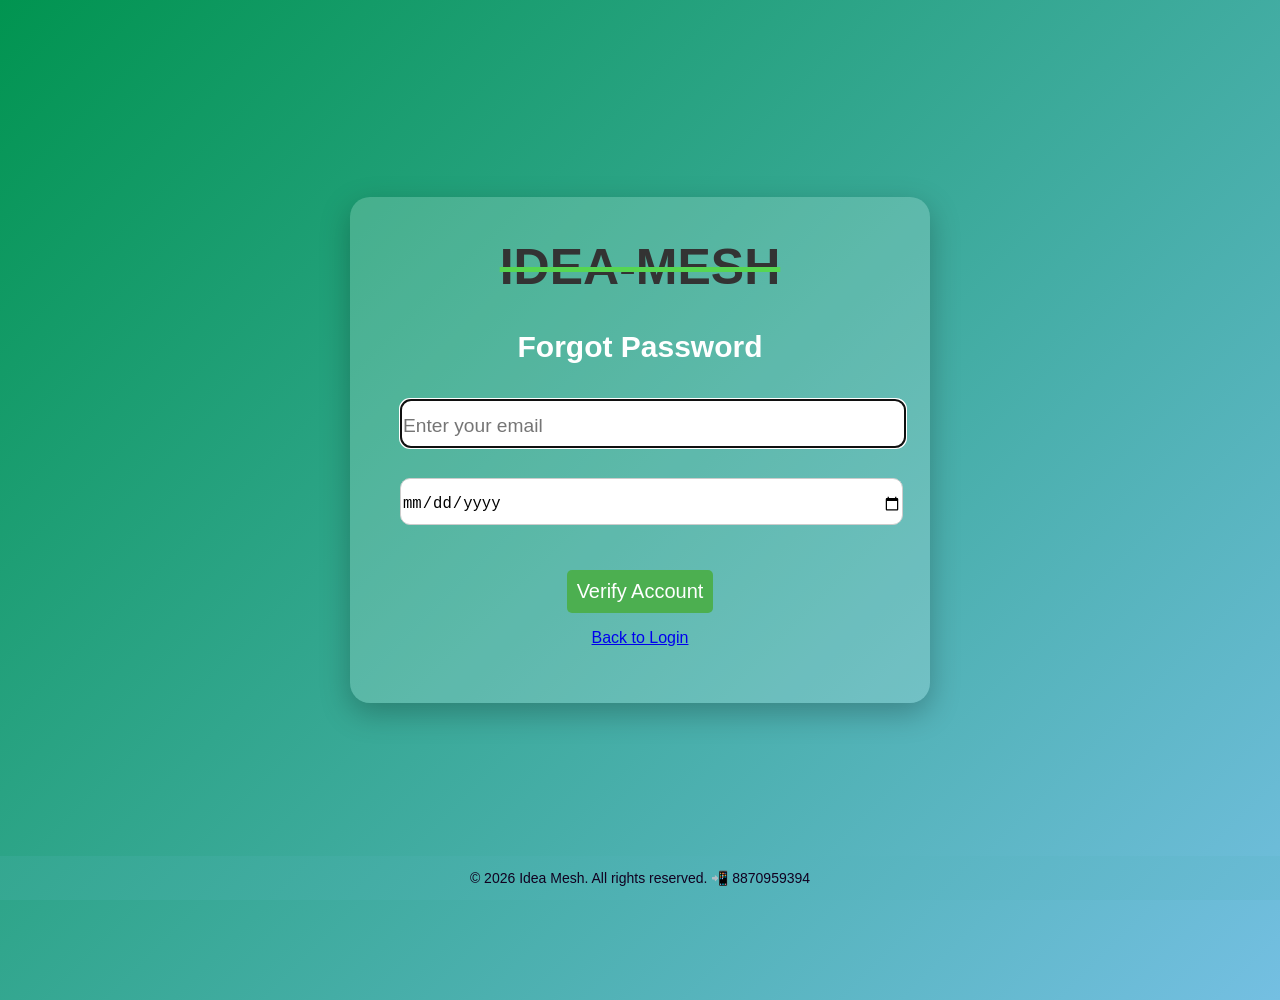
<file: 9forgot.html>
<!DOCTYPE html>
<html lang="en">
<head>
    <meta charset="utf-8">
    <meta name="viewport" content="width=device-width, initial-scale=1">
    <title>Reset Password – Idea Mesh</title>
    <link rel="stylesheet" href="forgot.css">
</head>
<body>
    <div class="auth-container">
        <h1>IDEA-MESH</h1>
        <h2>Forgot Password</h2>
        <div id="verifySection">
            <input type="email" id="email" placeholder="Enter your email" autofocus>
            <input type="date" id="dob" placeholder="Enter your date of birth">
            <button id="verifyBtn">Verify Account</button>
            <p><a href="1login.html">Back to Login</a></p>
        </div>
        <div id="resetSection" style="display: none;">
            <div class="password-container">
                <input type="password" id="newPassword" placeholder="Enter new password">
                <span id="toggleNewPassword" class="toggle-password">👁️</span>
            </div>
            <div class="password-container">
                <input type="password" id="confirmPassword" placeholder="Confirm password">
                <span id="toggleConfirmPassword" class="toggle-password">👁️</span>
            </div>
            <button id="resetBtn">Reset Password</button>
            <p><a href="1login.html">Back to Login</a></p>
        </div>
    </div>
</body>
<footer>
    <p>&copy; 2026 Idea Mesh. All rights reserved. &#128242 8870959394</p>
</footer>
<script src="forgot.js"></script>
</html>
</file>
<file: login.css>
body {
    font-family: Poppins, sans-serif;
    background: linear-gradient(135deg, #019450, #74bfe2);
    justify-content: center;
    align-items: center;
    margin:auto;
}
.auth-container {
    background: rgba(255, 255, 255, 0.18);
    margin: auto;
    margin-top: 50px;
    margin-bottom: 50px;
    padding: 20px;
    max-height: 700px;
    max-width: 500px;
    border-radius: 20px;
    text-align: center;
    color: #fff;
    box-shadow: 0 10px 30px rgba(0,0,0,0.25);
    animation: slideDown 0.8s ease-out;
    z-index: 999;
}
@keyframes slideDown {
    from { transform: translateY(-50px); opacity: 0; }
    to { transform: translateY(0); opacity: 1; }
}
h1 {
    text-shadow: #019450 1px 1px, #019450 -1px -1px, #019450 -1px 1px, #019450 1px -1px;
    text-align: center;
    margin:auto;
    padding:5px;
    font-size: 40px;
    font-weight: bolder;
    font-style: oblique;
    font-family: 'Segoe UI', Tahoma, Geneva, Verdana, sans-serif;
    color: #050505;
    text-decoration: line-through;
    text-decoration-color: #56d651;
}
h2 {
    text-align: center;
    margin:auto;
    padding:6px;
    color: #fff;
    font-weight: bolder;
    font-size: 42px;
    font-style: oblique;
    font-family: 'Segoe UI', Tahoma, Geneva, Verdana, sans-serif;
}
#x, #y {
    display: flex;
    align-items: center;
    gap: 10px;
    color:black;
    font-size: 25px;
    margin:0;
}
input {
    width:90%;
    padding: 13px;
    margin:auto;
    border: 1px solid #050505;
    border-width: 2px;
    border-radius: 12px;
}
input:focus {
    box-shadow: 0 0 7px #fff;
    transform: scale(1.02);
}
#y {
    position: relative;
}
#togglePassword {
    position: absolute;
    right: 10px;
    top: 50%;
    transform: translateY(-50%);
    cursor: pointer;
}
#z{
    gap: 10px;
    color:black;
    font-size: 15px;
    font-family: 'Segoe UI', Tahoma, Geneva, Verdana, sans-serif;
    margin:0;
}
label input[type="checkbox"] {
    width: 15px;
    height: 15px;
    padding:5px;
    border-width: 2px;
    border-radius: 6px;
    border: 2px solid #131111;
    background: white;
    transition: 0.25s;
}
.btn.log {
    border:1px solid #070606;
    background: #4CAF50;
    font-weight: 600;    
    width: 100%;
    padding: 8px;
    border-radius: 12px;
    font-size: 17px;
    border: 2px solid transparent;
    cursor: pointer;
    margin: 10px 0;
    transition: 0.3s ease;
}
.btn.log:hover {
    background: #07e012;
    transform: translateY(-5px);
}
a:hover{
    padding: 0px;
    background: #07e012;
    transform: translateY(-5px);
}
@keyframes fadeIn {
    from { opacity: 0; transform: translateY(20px); }
    to { opacity: 1; transform: translateY(0); }
}
footer{
    position: fixed;
    bottom: 0;
    left: 0;
    width: 100%;
    text-align: center;
    background: linear-gradient(135deg, #34A790, #6ABBD6);
    color: rgb(17, 1, 32);
    font-size: 14px;
    padding: 0;
}
/* ======================================
   BASE FIXES (VERY IMPORTANT)
====================================== */

/* Proper centering */
body {
    display: flex;
    justify-content: center;
    align-items: center;
    min-height: 100vh;
    padding: 20px;
}

/* Prevent overflow */
.auth-container {
    width: 100%;
    max-width: 500px;
}

/* Remove height restriction (important) */
.auth-container {
    max-height: none;
}

/* Fix input alignment */
input {
    width: 100%;
}


/* ======================================
   MOBILE (≤576px)
====================================== */
@media (max-width: 576px) {

    body {
        align-items: flex-start;
        padding: 20px 10px 80px;
    }

    .auth-container {
        padding: 20px;
        border-radius: 15px;
        margin-top: 20px;
        margin-bottom: 20px;
    }

    h1 {
        font-size: 24px;
        text-decoration: none;
    }

    h2 {
        font-size: 20px;
        padding: 4px;
    }

    #x, #y {
        font-size: 16px;
        flex-direction: column;
        align-items: flex-start;
    }

    input {
        padding: 10px;
        font-size: 14px;
    }

    #togglePassword {
        right: 8px;
        font-size: 14px;
    }

    .btn.log {
        font-size: 15px;
        padding: 10px;
    }
}


/* ======================================
   TABLET (577px – 768px)
====================================== */
@media (min-width: 577px) and (max-width: 768px) {

    .auth-container {
        max-width: 420px;
        padding: 25px;
    }

    h1 {
        font-size: 30px;
    }

    h2 {
        font-size: 26px;
    }

    #x, #y {
        font-size: 18px;
    }

    .btn.log {
        font-size: 16px;
    }
}


/* ======================================
   LAPTOP (769px – 1200px)
====================================== */
@media (min-width: 769px) and (max-width: 1200px) {

    .auth-container {
        max-width: 460px;
        padding: 30px;
    }

    h1 {
        font-size: 34px;
    }

    h2 {
        font-size: 32px;
    }
}


/* ======================================
   DESKTOP (≥1201px)
====================================== */
@media (min-width: 1201px) {

    .auth-container {
        max-width: 500px;
        padding: 30px;
    }

    h1 {
        font-size: 40px;
    }

    h2 {
        font-size: 42px;
    }
}
</file>
<file: signup.css>
body {
    font-family: "Poppins", sans-serif;
    background: linear-gradient(135deg, #019450, #74bfe2);
    background-size: 100% 100%;
    justify-content: center;
    align-items: center;
    margin: 0;
    min-height: 100vh;
    padding-bottom: 50px;
}
.auth-container {
    background: rgba(255, 255, 255, 0.18);
    margin: auto;
    margin-top: 20px;
    margin-bottom: 20px;
    padding: 40px;
    padding-top: 20px;
    padding-bottom: 5px;;
    max-width: 600px;
    max-height: fit-content;
    border-radius: 20px;
    text-align: center;
    color: #fff;
    box-shadow: 0 10px 30px rgba(0,0,0,0.25);
    animation: slideDown 0.8s ease-out;
    z-index: 999;
}
@keyframes slideDown {
    from { transform: translateY(-50px); opacity: 0; }
    to { transform: translateY(0); opacity: 1; }
}
h1 {
    text-shadow: #019450 1px 1px, #019450 -1px -1px, #019450 -1px 1px, #019450 1px -1px;
    text-align: center;
    font-size: 37px;
    font-weight: bolder;
    font-style: oblique;
    font-family: 'Segoe UI', Tahoma, Geneva, Verdana, sans-serif;
    color: #050505;
    text-decoration: line-through;
    text-decoration-color: #56d651;
    margin:0;
}
h2 {
    text-align: center;
    color: #fff;
    margin:0;
    font-weight: bolder;
    font-size: 28px;
    font-style: oblique;
    font-family: 'Segoe UI', Tahoma, Geneva, Verdana, sans-serif;
    
}
.input-box {
    display: flex;
    align-items: center;
    position: relative;
    gap: 10px;
    color:black;
    font-size: 20px;
    margin: 5px 0;
}
.input-box input {
    width: 90%;
    padding: 13px 15px;
    border-radius: 12px;
    border: 2px#050505;
    font-size: 15px;
    transition: 0.4s ease;
}
.input-box input:focus {    
    display: flex;
    align-items: center;
    gap: 3px;
    color:black;
    font-size: 20px;
    margin:0;
    box-shadow: 0 0 7px #fff;
    transform: scale(1.02);
}
#togglePassword1 {
    position: absolute;
    right: 15px;
    top: 50%;
    transform: translateY(-50%);
    cursor: pointer;
}
#togglePassword2 {
    position: absolute;
    right: 15px;
    top: 50%;
    transform: translateY(-50%);
    cursor: pointer;
}
/* Google Sign-In Styles */
.google-signin-wrapper {
    width: 100%;
    margin: 15px 0;
    display: flex;
    justify-content: center;
}
.google-signin-btn {
    width: 100%;
    padding: 12px 20px;
    border: 2px solid #fff;
    background: linear-gradient(135deg, #ffffff 0%, #f5f5f5 100%);
    border-radius: 12px;
    font-size: 16px;
    font-weight: 600;
    color: #1F2937;
    cursor: pointer;
    transition: all 0.3s ease;
    display: flex;
    align-items: center;
    justify-content: center;
    gap: 10px;
    box-shadow: 0 4px 12px rgba(0, 0, 0, 0.1);
    font-family: "Poppins", sans-serif;
}
.google-signin-btn:hover {
    transform: translateY(-2px);
    box-shadow: 0 6px 16px rgba(0, 0, 0, 0.15);
    background: linear-gradient(135deg, #f9f9f9 0%, #efefef 100%);
}

.google-signin-btn:active {
    transform: translateY(0);
    box-shadow: 0 2px 8px rgba(0, 0, 0, 0.1);
}

.google-icon {
    width: 20px;
    height: 20px;
}

/* Divider */
.divider {
    display: flex;
    align-items: center;
    margin: 20px 0 15px 0;
    color: #fff;
    font-weight: 600;
    font-size: 14px;
}

.divider::before,
.divider::after {
    content: "";
    flex: 1;
    height: 2px;
    background: rgba(255, 255, 255, 0.4);
}

.divider span {
    margin: 0 10px;
}

.btn {
    width: 100%;
    padding: 6px;
    margin: 9px;
    border-radius: 12px;
    font-size: 19px;
    border: 2px solid transparent;
    cursor: pointer;
    transition: 0.3s ease;
}
.btn.ca {
    border:1px solid #070606;
    background: #4CAF50;
    align-items: center;
    color: white;
    font-weight: 600;
}
.btn.ca:hover {
    background: #07e012;
    transform: translateY(-5px);
}
h4{
    color: #221d1d;
    margin: 0px;
}
a:hover{
    background: #07e012;
    transform: translateY(-5px);
}
@keyframes fadeIn {
    from { opacity: 0; transform: translateY(20px); }
    to { opacity: 1; transform: translateY(0); }
}
footer{
    position: fixed;
    bottom: 0;
    left: 0;
    width: 100%;
    text-align: center;
    background: linear-gradient(135deg, #34A790, #6ABBD6);
    color: rgb(17, 1, 32);
    font-size: 14px;
    padding: 0;
}
/* ======================================
   MOBILE-FIRST BASE (DEFAULT)
====================================== */

/* Layout defaults = MOBILE */
.container {
    display: grid;
    grid-template-columns: repeat(2, 1fr);
    gap: 10px;
}

.content {
    display: grid;
    grid-template-columns: 1fr;
    gap: 10px;
}

/* Responsive iframe (best practice) */
iframe {
    width: 100%;
    aspect-ratio: 1 / 1;
    border-radius: 20px;
}

/* Buttons */
.add {
    margin: 10px auto;
    display: block;
}

/* Search */
.search-area {
    width: 100%;
    max-width: 100%;
}

/* Header mobile layout */
.header {
    flex-direction: column;
    align-items: center;
    gap: 10px;
}


/* ======================================
   TABLET (≥577px)
====================================== */
@media (min-width: 577px) {

    .container {
        grid-template-columns: repeat(3, 1fr);
    }

    .content {
        grid-template-columns: repeat(2, 1fr);
    }

    .search-area {
        max-width: 300px;
    }

    .header {
        flex-wrap: wrap;
        justify-content: center;
    }

    iframe {
        aspect-ratio: 4 / 3;
    }
}


/* ======================================
   LAPTOP (≥769px)
====================================== */
@media (min-width: 769px) {

    .container {
        grid-template-columns: repeat(4, 1fr);
    }

    .content {
        grid-template-columns: repeat(2, 1fr);
    }

    .search-area {
        max-width: 350px;
    }

    .header {
        flex-direction: row;
        justify-content: space-between;
    }
}


/* ======================================
   DESKTOP (≥1201px)
====================================== */
@media (min-width: 1201px) {

    .container {
        grid-template-columns: repeat(6, 1fr);
    }

    .content {
        grid-template-columns: repeat(auto-fit, minmax(320px, 1fr));
    }

    .search-area {
        max-width: 400px;
    }
}
</file>
<file: sample.css>
* {
            margin:0;
            padding:0;
}
body{
    margin:0;
    background:url('bg.png')no-repeat;
    background-size: cover;
    background-attachment: fixed; 
    transition: 0.3s ease;
    animation: slideDown 0.8s ease-out;
    z-index: 999;
    overflow-x: hidden;
}
@keyframes slideDown {
    from { transform: translateY(-50px); opacity: 0; }
    to { transform: translateY(0); opacity: 1; }
}
.header {
    position:fixed;
    z-index:900;
    width:100%;
    display: flex;
    align-items: center;
    justify-content: space-between;
    margin:0;
    padding: 10px 30px;
    background: linear-gradient(135deg, #019450, #74bfe2);
}
.left-group {
    display: flex;
    align-items: center;
}
.right-group {
    display: flex;
    align-items: center;
    gap: 10px;
    flex-wrap: wrap;
}
.logo {
    font-size: 24px;
    font-weight: 700;
    color: white;
    padding: 6px 16px;
    border-radius: 12px;
    background: rgba(255,255,255,0.08);
    border: 1px solid rgba(255,255,255,0.2);
    box-shadow: 0 0 8px cyan;
    transition: 0.3s ease;
}
.logo:hover {
    transform: scale(1.05);
    box-shadow: 0 0 12px cyan;
}
.search-area {
    width: 400px;
}
.search-area input {
    flex: 1;
    padding: 10px 40px 10px 10px;
    background: rgb(207, 243, 207) url('data:image/svg+xml,<svg xmlns="http://www.w3.org/2000/svg" width="16" height="16" viewBox="0 0 24 24" fill="none" stroke="currentColor" stroke-width="2" stroke-linecap="round" stroke-linejoin="round"><circle cx="11" cy="11" r="8"></circle><path d="m21 21-4.35-4.35"></path></svg>') no-repeat right 10px center;
    border: 1px solid olive;
    border-radius: 6px;
    font-size: 22px;
    font-family: Georgia, 'Times New Roman', Times, serif;
    font-weight: bolder;
    text-decoration: double;
    text-align: center;
}
.btn {
    font-size: 20px;
    font-weight: bold;
    color: black;
    cursor: pointer;
    white-space: nowrap;
}
.btn:hover{
    transform: scale(1.2);
    color:  gold;
    cursor:pointer;
}
.add-post {
    font-size: 20px;
    font-weight: bold;
    color: black;
    text-decoration: none;
    cursor: pointer;
    white-space: nowrap;
}
.add-post:hover{
    transform: scale(1.2);
    color:  gold;
    cursor:pointer;
}
.profile-avatar {
    cursor: pointer;
}
.avatar-text {
    width: 40px;
    height: 40px;
    border-radius: 50%;
    background: linear-gradient(135deg, #019450, #74bfe2);
    display: flex;
    align-items: center;
    justify-content: center;
    color: white;
    font-weight: bold;
    font-size: 18px;
    transition: all 0.3s ease;
}
.profile-avatar:hover .avatar-text {
    width: 120px;
    border-radius: 20px;
    border: 2px solid gold;
    font-size: 14px;
}
#out{
    font-size:16px;
    margin:0;
    padding: 8px 12px;
    border: 2px solid rgb(0, 3, 0);
    border-radius: 8px;
    background: linear-gradient(135deg, #ff4d4d, #cc0000);
    color:white;
    font-family: sans-serif; 
    transition: 0.3s ease;
}
#out:hover{
    transform: scale(1.1);
    background: linear-gradient(135deg, #cc0000, #990000);
    box-shadow: 0 0 8px rgba(255, 77, 77, 0.5);
    cursor:pointer;
}
@media (max-width: 500px) {
    .header {
        flex-wrap: wrap;
        justify-content: center;
        text-align: center;
    }
    .btn {
        width: 100%;
    }
    .logo {
        width: 100%;
    }
    .search-area {
        width: 100%;
    }
    .search-area input {
        font-size: 14px;
    }
    .search-area button {
        font-size: 14px;
        padding: 8px 12px;
    }
    .menu {
        width: 100%;
        text-align: center;
        margin-top: 10px;
    }
    #out{
        width: 100%;
    }
}
.container{
    display: grid;
    grid-template-columns: repeat(6,1fr);
    gap: 10px;
    padding: 10px;
}
.box{
    margin-top:60px;
    margin-bottom:0;
    background: rgb(247, 238, 221);
    padding: 12px;
    border-radius: 30px;
    text-align: center;
    opacity: 0.9;
}
.box a{
    text-decoration: none;
    color: blue;
    font-weight: bold;
}
.content{
    display: grid;
    grid-template-columns: repeat(auto-fit, minmax(320px, 1fr));
    gap: 5px;
    padding:15px; 
     
}
.add{
    width:155px;
    margin-left:600px;
    margin-bottom:4px;
    font-size: 20px;
    font-weight: bolder;
    background: linear-gradient(135deg, #e6d713, #dfec24, #ffaf7b);
    border: 1px solid transparent;
    border-radius: 30px;
    cursor: pointer;
}
a{    
    text-decoration: none;
}
.add:hover {
    background: linear-gradient(rgb(15, 204, 163),rgb(74, 224, 74),rgb(24, 180, 24));
    transform: scale(1.1);
    cursor: pointer;
}
iframe{
    width:320px;
    height:320px;
    border:1px solid black;
    border-radius: 20px;
    margin:10px;
    overflow: hidden;
    scroll-margin: no;
}
h2 {
    text-align: center;
    font-size: 2.2rem;
    margin-bottom: 3rem;
    color: #000608;
    text-decoration: underline;
}

#error {
    color: red;
    font-size: 14px;
}
fieldset {
    border: 2px solid #0a0000;
    padding: 20px;
    margin-bottom: auto;
    background-color: rgba(140, 226, 144, 0.8);
}
.contact form {
    max-width: 500px;
    margin: auto;
    margin-bottom:10px;
    display: flex;
    flex-direction: column;
    gap: 1rem;
}
.contact input, .contact textarea {
    padding: 0.8rem;
    border:2px solid #0a0000;
    border-radius: 10px;
    outline: none;
    font-size: 16px;
}
#btn {
    display:inline-block;
    margin-top:1.5rem;
    padding:0.7rem 1.5rem;
    border-radius:30px;
    background:#0ee0549d;
    color:#020617;
    font-weight:bold;
    transition:transform 0.3s,box-shadow 0.3s;
}
#btn:hover {
    transform: translateY(-4px);
    box-shadow: 0 10px 30px rgba(5, 214, 5, 0.4);
    cursor:pointer;
}
footer{
    position: fixed;
    bottom: 0;
    left: 0;
    width: 100%;
    text-align: center;
    background:  #73DF8F;
    color: rgb(17, 1, 32);
    font-size: 15px;
    padding: 5px;
}

/* Admin Featured Posts Section */
.admin-featured-posts {
    width: 100%;
    padding: 40px 20px;
    margin-top: 80px;
    background: linear-gradient(135deg, rgba(1, 148, 80, 0.05), rgba(116, 191, 226, 0.05));
    border-bottom: 3px solid #019450;
}

.admin-posts-container {
    max-width: 1400px;
    margin: 0 auto;
}

.admin-post-card {
    background: white;
    border-radius: 12px;
    overflow: hidden;
    box-shadow: 0 4px 15px rgba(1, 148, 80, 0.1);
    transition: all 0.3s ease;
    border-left: 5px solid #019450;
    cursor: pointer;
}

.admin-post-card:hover {
    transform: translateY(-8px);
    box-shadow: 0 8px 25px rgba(1, 148, 80, 0.2);
}

.admin-post-header {
    padding: 20px;
    background: linear-gradient(135deg, #019450, #74bfe2);
    color: white;
}

.admin-post-header h3 {
    margin: 0;
    font-size: 1.3rem;
    font-weight: bold;
    margin-bottom: 8px;
}

.admin-post-meta {
    display: flex;
    gap: 15px;
    font-size: 0.9rem;
    opacity: 0.95;
}

.admin-post-meta span {
    display: flex;
    align-items: center;
    gap: 5px;
}

.admin-post-body {
    padding: 20px;
}

.admin-post-body p {
    margin: 0;
    color: #333;
    line-height: 1.6;
    font-size: 0.95rem;
}

.admin-post-footer {
    padding: 12px 20px;
    background: #f9f9f9;
    border-top: 1px solid #eee;
    display: flex;
    justify-content: space-between;
    align-items: center;
    font-size: 0.85rem;
    color: #666;
}

.admin-badge {
    display: inline-block;
    background: #019450;
    color: white;
    padding: 6px 12px;
    border-radius: 20px;
    font-size: 0.8rem;
    font-weight: bold;
}

.admin-post-empty {
    text-align: center;
    padding: 40px 20px;
    color: #999;
}

.admin-featured-posts .container {
    margin-top: 0;
}
* {
            margin:0;
            padding:0;
}
body{
    margin:0;
    background:url('bg.png')no-repeat;
    background-size: cover;
    background-attachment: fixed; 
    transition: 0.3s ease;
    animation: slideDown 0.8s ease-out;
    z-index: 999;
    overflow-x: hidden;
}
@keyframes slideDown {
    from { transform: translateY(-50px); opacity: 0; }
    to { transform: translateY(0); opacity: 1; }
}
.header {
    position:fixed;
    z-index:900;
    width:100%;
    display: flex;
    align-items: center;
    justify-content: space-between;
    margin:0;
    padding: 10px 30px;
    background: linear-gradient(135deg, #019450, #74bfe2);
}
.left-group {
    display: flex;
    align-items: center;
}
.right-group {
    display: flex;
    align-items: center;
    gap: 10px;
    flex-wrap: wrap;
}
.logo {
    font-size: 24px;
    font-weight: 700;
    color: white;
    padding: 6px 16px;
    border-radius: 12px;
    background: rgba(255,255,255,0.08);
    border: 1px solid rgba(255,255,255,0.2);
    box-shadow: 0 0 8px cyan;
    transition: 0.3s ease;
}
.logo:hover {
    transform: scale(1.05);
    box-shadow: 0 0 12px cyan;
}
.search-area {
    width: 400px;
}
.search-area input {
    flex: 1;
    padding: 10px 40px 10px 10px;
    background: rgb(207, 243, 207) url('data:image/svg+xml,<svg xmlns="http://www.w3.org/2000/svg" width="16" height="16" viewBox="0 0 24 24" fill="none" stroke="currentColor" stroke-width="2" stroke-linecap="round" stroke-linejoin="round"><circle cx="11" cy="11" r="8"></circle><path d="m21 21-4.35-4.35"></path></svg>') no-repeat right 10px center;
    border: 1px solid olive;
    border-radius: 6px;
    font-size: 22px;
    font-family: Georgia, 'Times New Roman', Times, serif;
    font-weight: bolder;
    text-decoration: double;
    text-align: center;
}
.btn {
    font-size: 20px;
    font-weight: bold;
    color: black;
    cursor: pointer;
    white-space: nowrap;
}
.btn:hover{
    transform: scale(1.2);
    color:  gold;
    cursor:pointer;
}
.add-post {
    font-size: 20px;
    font-weight: bold;
    color: black;
    text-decoration: none;
    cursor: pointer;
    white-space: nowrap;
}
.add-post:hover{
    transform: scale(1.2);
    color:  gold;
    cursor:pointer;
}
.profile-avatar {
    cursor: pointer;
}
.avatar-text {
    width: 40px;
    height: 40px;
    border-radius: 50%;
    background: linear-gradient(135deg, #019450, #74bfe2);
    display: flex;
    align-items: center;
    justify-content: center;
    color: white;
    font-weight: bold;
    font-size: 18px;
    transition: all 0.3s ease;
}
.profile-avatar:hover .avatar-text {
    width: 120px;
    border-radius: 20px;
    border: 2px solid gold;
    font-size: 14px;
}
#out{
    font-size:16px;
    margin:0;
    padding: 8px 12px;
    border: 2px solid rgb(0, 3, 0);
    border-radius: 8px;
    background: linear-gradient(135deg, #ff4d4d, #cc0000);
    color:white;
    font-family: sans-serif; 
    transition: 0.3s ease;
}
#out:hover{
    transform: scale(1.1);
    background: linear-gradient(135deg, #cc0000, #990000);
    box-shadow: 0 0 8px rgba(255, 77, 77, 0.5);
    cursor:pointer;
}
@media (max-width: 500px) {
    .header {
        flex-wrap: wrap;
        justify-content: center;
        text-align: center;
    }
    .btn {
        width: 100%;
    }
    .logo {
        width: 100%;
    }
    .search-area {
        width: 100%;
    }
    .search-area input {
        font-size: 14px;
    }
    .search-area button {
        font-size: 14px;
        padding: 8px 12px;
    }
    .menu {
        width: 100%;
        text-align: center;
        margin-top: 10px;
    }
    #out{
        width: 100%;
    }
}
.container{
    display: grid;
    grid-template-columns: repeat(6,1fr);
    gap: 10px;
    padding: 10px;
}
.box{
    margin-top:60px;
    margin-bottom:0;
    background: rgb(247, 238, 221);
    padding: 12px;
    border-radius: 30px;
    text-align: center;
    opacity: 0.9;
}
.box a{
    text-decoration: none;
    color: blue;
    font-weight: bold;
}
.content{
    display: grid;
    grid-template-columns: repeat(auto-fit, minmax(320px, 1fr));
    gap: 5px;
    padding:15px; 
     
}
.add{
    width:155px;
    margin-left:600px;
    margin-bottom:4px;
    font-size: 20px;
    font-weight: bolder;
    background: linear-gradient(135deg, #e6d713, #dfec24, #ffaf7b);
    border: 1px solid transparent;
    border-radius: 30px;
    cursor: pointer;
}
a{    
    text-decoration: none;
}
.add:hover {
    background: linear-gradient(rgb(15, 204, 163),rgb(74, 224, 74),rgb(24, 180, 24));
    transform: scale(1.1);
    cursor: pointer;
}
iframe{
    width:320px;
    height:320px;
    border:1px solid black;
    border-radius: 20px;
    margin:10px;
    overflow: hidden;
    scroll-margin: no;
}
h2 {
    text-align: center;
    font-size: 2.2rem;
    margin-bottom: 3rem;
    color: #000608;
    text-decoration: underline;
}

#error {
    color: red;
    font-size: 14px;
}
fieldset {
    border: 2px solid #0a0000;
    padding: 20px;
    margin-bottom: auto;
    background-color: rgba(140, 226, 144, 0.8);
}
.contact form {
    max-width: 500px;
    margin: auto;
    margin-bottom:10px;
    display: flex;
    flex-direction: column;
    gap: 1rem;
}
.contact input, .contact textarea {
    padding: 0.8rem;
    border:2px solid #0a0000;
    border-radius: 10px;
    outline: none;
    font-size: 16px;
}
#btn {
    display:inline-block;
    margin-top:1.5rem;
    padding:0.7rem 1.5rem;
    border-radius:30px;
    background:#0ee0549d;
    color:#020617;
    font-weight:bold;
    transition:transform 0.3s,box-shadow 0.3s;
}
#btn:hover {
    transform: translateY(-4px);
    box-shadow: 0 10px 30px rgba(5, 214, 5, 0.4);
    cursor:pointer;
}
footer{
    position: fixed;
    bottom: 0;
    left: 0;
    width: 100%;
    text-align: center;
    background:  #73DF8F;
    color: rgb(17, 1, 32);
    font-size: 15px;
    padding: 5px;
}

/* Admin Featured Posts Section */
.admin-featured-posts {
    width: 100%;
    padding: 40px 20px;
    margin-top: 80px;
    background: linear-gradient(135deg, rgba(1, 148, 80, 0.05), rgba(116, 191, 226, 0.05));
    border-bottom: 3px solid #019450;
}

.admin-posts-container {
    max-width: 1400px;
    margin: 0 auto;
}

.admin-post-card {
    background: white;
    border-radius: 12px;
    overflow: hidden;
    box-shadow: 0 4px 15px rgba(1, 148, 80, 0.1);
    transition: all 0.3s ease;
    border-left: 5px solid #019450;
    cursor: pointer;
}

.admin-post-card:hover {
    transform: translateY(-8px);
    box-shadow: 0 8px 25px rgba(1, 148, 80, 0.2);
}

.admin-post-header {
    padding: 20px;
    background: linear-gradient(135deg, #019450, #74bfe2);
    color: white;
}

.admin-post-header h3 {
    margin: 0;
    font-size: 1.3rem;
    font-weight: bold;
    margin-bottom: 8px;
}

.admin-post-meta {
    display: flex;
    gap: 15px;
    font-size: 0.9rem;
    opacity: 0.95;
}

.admin-post-meta span {
    display: flex;
    align-items: center;
    gap: 5px;
}

.admin-post-body {
    padding: 20px;
}

.admin-post-body p {
    margin: 0;
    color: #333;
    line-height: 1.6;
    font-size: 0.95rem;
}

.admin-post-footer {
    padding: 12px 20px;
    background: #f9f9f9;
    border-top: 1px solid #eee;
    display: flex;
    justify-content: space-between;
    align-items: center;
    font-size: 0.85rem;
    color: #666;
}

.admin-badge {
    display: inline-block;
    background: #019450;
    color: white;
    padding: 6px 12px;
    border-radius: 20px;
    font-size: 0.8rem;
    font-weight: bold;
}

.admin-post-empty {
    text-align: center;
    padding: 40px 20px;
    color: #999;
}

.admin-featured-posts .container {
    margin-top: 0;
}
</file>
<file: post.css>
* {
    margin:0;
    padding:0;
    box-sizing: border-box;
    font-family: 'Poppins', sans-serif;
}
body {
    background: linear-gradient(135deg, #019450, #74bfe2);
    transition: 0.3s ease;
    animation: slideDown 0.8s ease-out;
    z-index: 999;
}
@keyframes slideDown {
    from { transform: translateY(-50px); opacity: 0; }
    to { transform: translateY(0); opacity: 1; }
}
.navbar {
    position: relative;
    top: 0;
    width: 100%;
    padding: 14px 30px;
    background: rgba(0, 0, 0, 0.45);
    border-bottom: 1px solid rgba(255,255,255,0.2);
    display: flex;
    justify-content: space-between;
    z-index: 1000;
    animation: slideDown 0.7s ease;
}
@keyframes slideDown {
    from { transform: translateY(-60px); opacity: 0; }
    to { transform: translateY(0); opacity: 1; }
}
.logo {
    font-size: 24px;
    font-weight: 700;
    color: white;
    padding: 6px 16px;
    border-radius: 12px;
    background: rgba(255,255,255,0.08);
    border: 1px solid rgba(255,255,255,0.2);
    box-shadow: 0 0 8px cyan;
    transition: 0.3s ease;
}
.logo:hover {
    transform: scale(1.05);
    box-shadow: 0 0 12px cyan;
}
.left-group {
    display: flex;
    align-items: center;
}
.profile-avatar {
    cursor: pointer;
    position:relative;
}
.avatar-text {
    width: 40px;
    height: 40px;
    border-radius: 50%;
    background: linear-gradient(135deg, #019450, #74bfe2);
    display: flex;
    align-items: center;
    justify-content: center;
    color: white;
    font-weight: bold;
    font-size: 18px;
    transition: all 0.3s ease;
}
.profile-avatar:hover .avatar-text {
    width: 120px;
    border-radius: 20px;
    border: 2px solid gold;
    font-size: 14px;
}
h2 {
    margin:10px 0px;
    background: rgba(0,0,0,0.4);
    max-width:100%;
    color: white;
    border-radius: 12px;
}
.nav-links {
    list-style: none;
    display: flex;
    gap: 20px;
}
.nav-links a {
    text-decoration: none;
    color: cyan;
    font-size: 20px;
    font-weight: 500;
    transition: 0.3s ease;
}
.nav-links a:hover {
    color: yellow;
    text-shadow: 0 0 8px yellow;
    transform: scale(1.1);
}
body.dark {
    background: #050505;
    color: #fff;
}
.form-section {
    display: flex;
    justify-content: center;
    padding: 20px;
    margin-bottom: 0;
    margin-top: 10px;
    margin-bottom:22px;
}
select#category option {
    background: rgba(132, 235, 141, 0.863);
    border: 2px solid rgba(192, 219, 219, 0.3);
    color: white;
}
.fade-in { animation: fadeIn 1.1s ease; }
.slide-up { animation: slideUp 1s ease; }
@keyframes fadeIn {
    from { opacity: 0; }
    to { opacity: 1; }
}
@keyframes slideUp {
    from { opacity: 0; transform: translateY(50px); }
    to { opacity: 1; transform: translateY(0); }
}
.form-container {
    width: 100%;
    max-width: 700px;
    padding: 30px;
    border-radius: 18px;
    background: rgba(53, 34, 34, 0.15);
    border: 1px solid rgba(255,255,255,0.25);
    box-shadow: 0 0 15px rgba(0,255,255,0.4);
}
::placeholder{color: #e6eeea;}
input,
select,
textarea {
    width: 100%;
    padding: 14px;
    margin-bottom: 15px;
    font-size: 15px;
    color: white;
    border-radius: 12px;
    background: rgba(0,0,0,0.25);
    border: 2px solid rgba(192, 219, 219, 0.3);
    transition: 0.3s ease;
}
input:focus,
select:focus,
textarea:focus {
    border-color: cyan;
    box-shadow: 0 0 12px cyan;
    transform: scale(1.03);
}
textarea { 
    height: 150px; 
    resize: none; 
}
#document-section {
    display: none;
}
button {
    width: 100%;
    padding: 14px;
    font-size: 18px;
    color: white;
    cursor: pointer;
    font-weight: 600;
    border: none;
    border-radius: 12px;
    background: linear-gradient(rgb(15, 204, 163),rgb(74, 224, 74),rgb(24, 180, 24));    
    box-shadow: 0 0 12px #20f304;
    transition: 0.3s ease;
}
button:hover {
    transform: scale(1.08);
    box-shadow: 0 0 20px #9ef005;
}
.back-btn {
    display: block;
    text-align: center;
    margin-top: 18px;
    font-size: 16px;
    color: #fff;
    text-decoration: underline;
    transition: 0.3s ease;
}
.back-btn:hover {
    color: cyan;
    text-shadow: 0 0 8px cyan;
}
.popup {
    position: fixed;
    bottom: -100px;
    right: 30px;
    padding: 18px 25px;
    font-size: 18px;
    background: limegreen;
    color: black;
    border-radius: 12px;
    font-weight: bold;
    transition: 0.5s ease;
    opacity: 0;
}
.show-popup {
    bottom: 40px;
    opacity: 1;
}
@media (max-width: 500px) {
    body{
        width:100%;
    }
    .navbar{
        width:100%;
    }    
    footer{
        width:100%;
    }
    .nav-links {
        display: none;
        flex-direction: column;
        position: absolute;
        top: 75px;
        right: 20px;
        background: rgba(0,0,0,0.5);
        padding: 15px;
        border-radius: 12px;
        gap: 12px;
        animation: fadeIn 0.4s ease;
    }
    .menu-btn {
        display: block;
    }
}
footer{
    position: fixed;
    bottom: 0;
    left: 0;
    width: 100%;
    text-align: center;
    background: linear-gradient(135deg, #34A790, #6ABBD6);
    color: rgb(17, 1, 32);
    font-size: 14px;
    padding: 5px;
}
/* ======================================
   BASE FIXES (IMPORTANT)
====================================== */

/* Fix navbar alignment */
.navbar {
    align-items: center;
}

/* Add menu button default */
.menu-btn {
    display: none;
    font-size: 22px;
    color: white;
    cursor: pointer;
}

/* Better heading behavior */
h2 {
    text-align: center;
    padding: 8px;
}


/* ======================================
   MOBILE (≤576px)
====================================== */
@media (max-width: 576px) {

    .navbar {
        padding: 12px 16px;
    }

    .logo {
        font-size: 18px;
        padding: 5px 10px;
    }

    .menu-btn {
        display: block;
    }

    .nav-links {
        display: none;
        flex-direction: column;
        position: absolute;
        top: 65px;
        right: 10px;
        width: 180px;
        background: rgba(0,0,0,0.9);
        padding: 12px;
        border-radius: 10px;
        gap: 10px;
    }

    .nav-links a {
        font-size: 16px;
    }

    .avatar-text {
        width: 35px;
        height: 35px;
        font-size: 14px;
    }

    .form-container {
        padding: 20px;
    }

    input, select, textarea {
        font-size: 14px;
        padding: 12px;
    }

    button {
        font-size: 16px;
        padding: 12px;
    }

    .popup {
        right: 10px;
        font-size: 14px;
        padding: 12px 15px;
    }
}


/* ======================================
   TABLET (577px – 768px)
====================================== */
@media (min-width: 577px) and (max-width: 768px) {

    .navbar {
        padding: 14px 20px;
    }

    .logo {
        font-size: 20px;
    }

    .menu-btn {
        display: block;
    }

    .nav-links {
        display: none;
        flex-direction: column;
        position: absolute;
        top: 70px;
        right: 15px;
        width: 200px;
        background: rgba(0,0,0,0.8);
        padding: 15px;
        border-radius: 10px;
    }

    .nav-links a {
        font-size: 18px;
    }

    .form-container {
        max-width: 90%;
        padding: 25px;
    }

    h2 {
        font-size: 22px;
    }
}


/* ======================================
   LAPTOP (769px – 1200px)
====================================== */
@media (min-width: 769px) and (max-width: 1200px) {

    .menu-btn {
        display: none;
    }

    .nav-links {
        display: flex;
        gap: 18px;
    }

    .nav-links a {
        font-size: 19px;
    }

    .form-container {
        max-width: 650px;
    }

    h2 {
        font-size: 24px;
    }
}


/* ======================================
   DESKTOP (≥1201px)
====================================== */
@media (min-width: 1201px) {

    .nav-links {
        gap: 25px;
    }

    .nav-links a {
        font-size: 20px;
    }

    .form-container {
        max-width: 700px;
    }

    h2 {
        font-size: 26px;
    }
}
</file>
<file: allposts.css>
* {
    margin:0;
    padding:0;
    box-sizing: border-box;
    font-family: 'Poppins', sans-serif;
}        
body {
    font-family: Poppins, sans-serif;
    background:linear-gradient(135deg, #019450, #74bfe2);
    transition: 0.3s;
    animation: slideDown 0.8s ease-out;
    z-index: 999;
}
@keyframes slideDown {
    from { transform: translateY(-50px); opacity: 0; }
    to { transform: translateY(0); opacity: 1; }
}
body.dark {
    background: #1a1a1a;
    color: white;
}
.navbar {
    position: fixed;
    top: 0;
    width: 100%;
    padding: 14px 30px;
    background: rgba(0, 0, 0, 0.45);
    border-bottom: 1px solid rgba(255,255,255,0.2);
    display: flex;
    justify-content: space-between;
    align-items: center;
    z-index: 1000;
    animation: slideDown 0.7s ease;
}
@keyframes slideDown {
    from { transform: translateY(-60px); opacity: 0; }
    to { transform: translateY(0); opacity: 1; }
}
.logo {
    font-size: 24px;
    font-weight: 700;
    color: white;
    padding: 6px 16px;
    border-radius: 12px;
    background: rgba(255,255,255,0.08);
    border: 1px solid rgba(255,255,255,0.2);
    box-shadow: 0 0 8px cyan;
    transition: 0.3s ease;
}
.logo:hover {
    transform: scale(1.05);
    box-shadow: 0 0 12px cyan;
}
.left-group {
    display: flex;
    align-items: center;
}
.profile-avatar {
    cursor: pointer;
}
.avatar-text {
    width: 40px;
    height: 40px;
    border-radius: 50%;
    background: linear-gradient(135deg, #019450, #74bfe2);
    display: flex;
    align-items: center;
    justify-content: center;
    color: white;
    font-weight: bold;
    font-size: 18px;
    transition: all 0.3s ease;
}
.profile-avatar:hover .avatar-text {
    width: 120px;
    border-radius: 20px;
    border: 2px solid gold;
    font-size: 14px;
}
.nav-links {
    list-style: none;
    display: flex;
    gap: 20px;
}
.nav-links a {
    text-decoration: none;
    color: cyan;
    font-size: 20px;
    font-weight: 500;
    transition: 0.3s ease;
}
.nav-links a:hover {
    color: yellow;
    text-shadow: 0 0 8px yellow;
    transform: scale(1.1);
}
.controls {
    display: flex;
    justify-content: center;
    gap: 12px;
    padding: 100px;
    align-items:stretch;
}
#searchBox,
#filterCategory {
    padding: 12px;
    border-radius: 8px;
    border: 1px solid #bbb;
    width: 45%;
    max-width: 300px;
}
.posts-container {
    display: grid;
    grid-template-columns: repeat(auto-fit, minmax(280px, 1fr));
    gap: 15px;
    padding: 20px;
}
.category {
    color: #3867d6;
    font-size: 14px;
    font-weight: 600;
}
@media (max-width: 768px) {
    .controls {
        flex-direction: column;
        align-items: center;
    }
    #searchBox, #filterCategory {
        width: 90%;
    }
    .nav-links {
        display: none;
        flex-direction: column;
        background: #20bf6b;
        padding: 15px;
        position: absolute;
        right: 0;
        top: 60px;
        width: 200px;
    }
    .menu-btn {
        display: block;
    }
}
footer{
    position: fixed;
    bottom: 0;
    left: 0;
    width: 100%;
    text-align: center;
    background: linear-gradient(135deg, #34A790, #6ABBD6);
    color: rgb(17, 1, 32);
    font-size: 14px;
    padding: 0;
}
/* =====================================
   MOBILE FIRST (DEFAULT STYLES)
   Already handled in your base CSS
===================================== */


/* =====================================
   SMALL MOBILE (≤576px)
===================================== */
@media (max-width: 576px) {

    .navbar {
        padding: 12px 16px;
    }

    .logo {
        font-size: 18px;
        padding: 5px 10px;
    }

    .menu-btn {
        display: block;
        font-size: 22px;
        color: white;
        cursor: pointer;
    }

    .nav-links {
        display: none;
        flex-direction: column;
        position: absolute;
        top: 60px;
        right: 10px;
        width: 180px;
        background: rgba(0,0,0,0.85);
        padding: 12px;
        border-radius: 10px;
        gap: 10px;
    }

    .nav-links a {
        font-size: 16px;
    }

    .controls {
        flex-direction: column;
        padding: 80px 15px 20px;
        gap: 10px;
    }

    #searchBox,
    #filterCategory {
        width: 100%;
        max-width: 100%;
    }

    .posts-container {
        grid-template-columns: 1fr;
        padding: 15px;
    }

    .avatar-text {
        width: 35px;
        height: 35px;
        font-size: 14px;
    }
}


/* =====================================
   TABLET (577px – 768px)
===================================== */
@media (min-width: 577px) and (max-width: 768px) {

    .navbar {
        padding: 14px 20px;
    }

    .logo {
        font-size: 20px;
    }

    .menu-btn {
        display: block;
    }

    .nav-links {
        display: none;
        flex-direction: column;
        position: absolute;
        top: 65px;
        right: 15px;
        width: 200px;
        background: rgba(0,0,0,0.75);
        padding: 15px;
        border-radius: 10px;
    }

    .controls {
        flex-direction: column;
        padding: 90px 20px 20px;
    }

    #searchBox,
    #filterCategory {
        width: 90%;
        max-width: 400px;
    }

    .posts-container {
        grid-template-columns: repeat(2, 1fr);
    }
}


/* =====================================
   LAPTOP (769px – 1200px)
===================================== */
@media (min-width: 769px) and (max-width: 1200px) {

    .navbar {
        padding: 14px 30px;
    }

    .logo {
        font-size: 22px;
    }

    .menu-btn {
        display: none;
    }

    .nav-links {
        display: flex;
        gap: 18px;
    }

    .nav-links a {
        font-size: 18px;
    }

    .controls {
        padding: 100px 30px;
        gap: 12px;
    }

    #searchBox,
    #filterCategory {
        width: 45%;
        max-width: 280px;
    }

    .posts-container {
        grid-template-columns: repeat(3, 1fr);
    }
}


/* =====================================
   DESKTOP (≥1201px)
===================================== */
@media (min-width: 1201px) {

    .navbar {
        padding: 16px 50px;
    }

    .logo {
        font-size: 26px;
    }

    .nav-links {
        gap: 25px;
    }

    .nav-links a {
        font-size: 20px;
    }

    .controls {
        padding: 110px 60px;
    }

    #searchBox,
    #filterCategory {
        width: 45%;
        max-width: 320px;
    }

    .posts-container {
        grid-template-columns: repeat(4, 1fr);
    }
}
</file>
<file: viewpost.css>
* {
    margin: 0;
    padding: 0;
    box-sizing: border-box;
    font-family: 'Poppins', sans-serif;
}

body {
    font-family: Poppins, sans-serif;
    background: linear-gradient(135deg, #019450, #74bfe2);
    transition: 0.3s;
    animation: slideDown 0.8s ease-out;
    z-index: 999;
    overflow-x: hidden;
}

@keyframes slideDown {
    from {
        transform: translateY(-50px);
        opacity: 0;
    }

    to {
        transform: translateY(0);
        opacity: 1;
    }
}

.header {
    position: fixed;
    top: 0;
    z-index: 900;
    width: 100%;
    display: flex;
    align-items: center;
    justify-content: space-between;
    margin: 0;
    padding: 10px 30px;
    background: linear-gradient(135deg, #019450, #74bfe2);
}

.logo {
    font-size: 28px;
    font-weight: 700;
    color: darkblue;
    padding: 6px 16px;
    border-radius: 12px;
    background: rgba(255, 255, 255, 0.08);
    border: 1px solid rgba(255, 255, 255, 0.2);
    box-shadow: 0 0 8px cyan;
    transition: 0.3s ease;
}

.logo:hover {
    transform: scale(1.05);
    box-shadow: 0 0 12px cyan;
}

.left-group {
    display: flex;
    align-items: center;
}

.back-btn {
    font-size: 16px;
    font-weight: bold;
    color: black;
    text-decoration: none;
    cursor: pointer;
    white-space: nowrap;
    transition: 0.3s ease;
}

.back-btn:hover {
    transform: scale(1.1);
    color: gold;
}

.right-group {
    display: flex;
    align-items: center;
    gap: 30px;
    flex-wrap: wrap;
}

.btn {
    font-size: 20px;
    font-weight: bold;
    color: black;
    cursor: pointer;
    white-space: nowrap;
}

.btn:hover {
    transform: scale(1.2);
    color: gold;
    cursor: pointer;
}

.add-post {
    font-size: 20px;
    font-weight: bold;
    color: black;
    text-decoration: none;
    cursor: pointer;
    white-space: nowrap;
}

.add-post:hover {
    transform: scale(1.2);
    color: gold;
    cursor: pointer;
}

.profile-avatar {
    cursor: pointer;
}

.avatar-text {
    width: 40px;
    height: 40px;
    border-radius: 50%;
    background: linear-gradient(135deg, #019450, #74bfe2);
    display: flex;
    align-items: center;
    justify-content: center;
    color: white;
    font-weight: bold;
    font-size: 18px;
    transition: all 0.3s ease;
}

.profile-avatar:hover .avatar-text {
    width: 120px;
    border-radius: 20px;
    border: 2px solid gold;
    font-size: 14px;
}

#out {
    font-size: 16px;
    margin: 0;
    padding: 8px 12px;
    border: 2px solid rgb(0, 3, 0);
    border-radius: 8px;
    background: linear-gradient(135deg, #ff4d4d, #cc0000);
    color: white;
    font-family: sans-serif;
    transition: 0.3s ease;
}

#out:hover {
    transform: scale(1.1);
    background: linear-gradient(135deg, #cc0000, #990000);
    box-shadow: 0 0 8px rgba(255, 77, 77, 0.5);
    cursor: pointer;
}

.post-container {
    background: white;
    max-width: 800px;
    margin: 100px auto;
    padding: 25px;
    border-radius: 12px;
    box-shadow: 0px 4px 15px rgba(0, 0, 0, 0.1);
    min-height: calc(100vh - 200px);
}

.post-detail {
    animation: fadeIn 0.5s ease;
}

@keyframes fadeIn {
    from {
        opacity: 0;
    }

    to {
        opacity: 1;
    }
}

.post-header {
    border-bottom: 2px solid #e0e0e0;
    padding-bottom: 15px;
    margin-bottom: 20px;
}

.post-header h1 {
    font-size: 24px;
    font-weight: 700;
    background: linear-gradient(135deg, #019450, #74bfe2);
    -webkit-background-clip: text;
    -webkit-text-fill-color: transparent;
    background-clip: text;
    margin-bottom: 8px;
    text-shadow: 0 2px 4px rgba(0, 0, 0, 0.1);
}

.post-meta {
    display: flex;
    flex-direction: column;
    gap: 10px;
    font-size: 14px;
    align-items: center;
}

.post-actions {
    display: flex;
    gap: 10px;
}

.action-button {
    padding: 8px 16px;
    border: none;
    border-radius: 6px;
    font-weight: bold;
    cursor: pointer;
    transition: all 0.3s ease;
    font-size: 14px;
}

.edit-button {
    background: linear-gradient(135deg, #4CAF50, #45a049);
    color: white;
}

.edit-button:hover {
    background: linear-gradient(135deg, #45a049, #4CAF50);
    transform: scale(1.05);
    box-shadow: 0 4px 8px rgba(76, 175, 80, 0.3);
}

.delete-button {
    background: linear-gradient(135deg, #f44336, #d32f2f);
    color: white;
}

.delete-button:hover {
    background: linear-gradient(135deg, #d32f2f, #f44336);
    transform: scale(1.05);
    box-shadow: 0 4px 8px rgba(244, 67, 54, 0.3);
}

.category {
    background: linear-gradient(135deg, #3867d6, #5c8df7);
    color: white;
    padding: 10px 20px;
    border-radius: 25px;
    font-weight: bold;
    font-size: 18px;
    box-shadow: 0 6px 12px rgba(56, 103, 214, 0.5);
    text-transform: uppercase;
    letter-spacing: 2px;
    animation: highlightPulse 2s infinite;
    margin-bottom: 10px;
}

@keyframes highlightPulse {
    0% {
        box-shadow: 0 6px 12px rgba(56, 103, 214, 0.5);
        transform: scale(1);
    }

    50% {
        box-shadow: 0 8px 16px rgba(56, 103, 214, 0.7);
        transform: scale(1.02);
    }

    100% {
        box-shadow: 0 6px 12px rgba(56, 103, 214, 0.5);
        transform: scale(1);
    }
}

.date {
    color: #777;
}

.post-image {
    margin: 20px 0;
    text-align: center;
}
.post-image img {
    max-width: 100%;
    max-height: 500px;
    width: auto;
    height: auto;
    object-fit: contain;
    border-radius: 8px;
    box-shadow: 0 4px 12px rgba(0,0,0,0.15);
}
.post-document {
    margin: 20px 0;
    text-align: center;
}

.post-document a {
    display: inline-block;
    padding: 10px 20px;
    background: linear-gradient(135deg, #4CAF50, #45a049);
    color: white;
    text-decoration: none;
    border-radius: 8px;
    font-weight: bold;
    transition: 0.3s ease;
}

.post-document a:hover {
    background: linear-gradient(135deg, #45a049, #4CAF50);
    transform: scale(1.05);
    box-shadow: 0 4px 8px rgba(76, 175, 80, 0.3);
}

.post-content {
    margin: 20px 0;
    line-height: 1.8;
    color: #333;
    font-size: 16px;
}

.comments-section {
    margin-top: 30px;
    padding-top: 20px;
    border-top: 2px solid #e0e0e0;
}

.comments-section h2 {
    font-size: 20px;
    margin-bottom: 15px;
    color: #333;
}

.comment-form {
    background: #f5f5f5;
    padding: 15px;
    border-radius: 8px;
    margin-bottom: 20px;
}

.comment-form textarea {
    width: 100%;
    padding: 10px;
    border: 1px solid #ddd;
    border-radius: 4px;
    font-family: Arial, sans-serif;
    font-size: 14px;
    resize: vertical;
    min-height: 80px;
    margin-bottom: 10px;
}

.comment-form button {
    background: linear-gradient(135deg, #0f0fab, #4ae04a, #18b418);
    color: white;
    padding: 10px 20px;
    border: none;
    border-radius: 4px;
    cursor: pointer;
    font-weight: bold;
    transition: 0.3s ease;
}

.comment-form button:hover {
    box-shadow: 0 0 12px #9ef005;
    transform: scale(1.05);
}

.comments-list {
    max-height: 500px;
    overflow-y: auto;
}

.comment {
    background: #f9f9f9;
    padding: 12px;
    margin-bottom: 12px;
    border-left: 4px solid #3867d6;
    border-radius: 4px;
}

.comment-author {
    font-weight: bold;
    color: #3867d6;
    margin-bottom: 5px;
}

.comment-date {
    font-size: 12px;
    color: #999;
    margin-bottom: 8px;
}

.comment-text {
    color: #333;
    line-height: 1.6;
    white-space: pre-wrap;
    word-wrap: break-word;
}

.no-comments {
    text-align: center;
    color: #999;
    padding: 20px;
    font-style: italic;
}

footer {
    position: fixed;
    bottom: 0;
    left: 0;
    width: 100%;
    text-align: center;
    background: linear-gradient(135deg, #34A790, #6ABBD6);
    color: rgb(17, 1, 32);
    font-size: 14px;
    padding: 0;
}

/* Header Layout Fix - Logo & Avatar on Left, Nav on Right */
.header {
    display: flex;
    justify-content: space-between;
    align-items: center;
}

.left-group {
    display: flex;
    align-items: center;
    gap: 15px;
}

.right-group {
    display: flex;
    align-items: center;
    gap: 20px;
}
/* ======================================
   MOBILE-FIRST BASE IMPROVEMENTS
====================================== */

/* Better container spacing */
.post-container {
    width: 95%;
    margin: 90px auto;
}

/* Flexible images */
.post-image img {
    width: 100%;
    height: auto;
}

/* Actions wrap properly */
.post-actions {
    flex-wrap: wrap;
    justify-content: center;
}


/* ======================================
   MOBILE (≤576px)
====================================== */
@media (max-width: 576px) {

    .header {
        flex-direction: column;
        align-items: center;
        padding: 10px;
        gap: 10px;
    }

    .left-group,
    .right-group {
        width: 100%;
        justify-content: center;
        flex-wrap: wrap;
        gap: 10px;
    }

    .logo {
        font-size: 20px;
        text-align: center;
    }

    .btn,
    .add-post,
    .back-btn,
    #out {
        font-size: 14px;
        width: 100%;
        text-align: center;
    }

    .post-container {
        width: 95%;
        padding: 15px;
    }

    .post-header h1 {
        font-size: 18px;
    }

    .category {
        font-size: 14px;
        padding: 6px 12px;
    }

    .post-content {
        font-size: 14px;
        line-height: 1.6;
    }

    .comments-section h2 {
        font-size: 16px;
    }

    .comment-form textarea {
        font-size: 13px;
    }

    .action-button {
        width: 100%;
        text-align: center;
    }
}


/* ======================================
   TABLET (577px – 768px)
====================================== */
@media (min-width: 577px) and (max-width: 768px) {

    .header {
        flex-wrap: wrap;
        justify-content: center;
        gap: 10px;
    }

    .post-container {
        width: 90%;
    }

    .post-header h1 {
        font-size: 20px;
    }

    .category {
        font-size: 16px;
    }

    .post-content {
        font-size: 15px;
    }

    .post-actions {
        justify-content: center;
    }
}


/* ======================================
   LAPTOP (769px – 1200px)
====================================== */
@media (min-width: 769px) and (max-width: 1200px) {

    .post-container {
        width: 80%;
    }

    .post-header h1 {
        font-size: 22px;
    }

    .post-content {
        font-size: 16px;
    }
}


/* ======================================
   DESKTOP (≥1201px)
====================================== */
@media (min-width: 1201px) {

    .post-container {
        max-width: 800px;
    }

    .post-header h1 {
        font-size: 24px;
    }
}
</file>
<file: forgot.css>
body{
    background: linear-gradient(135deg, #019450, #74bfe2);
    font-family: "Poppins", sans-serif;
    text-align: center;
    min-height: 100vh;
    margin: 0;
    display: flex;
    justify-content: center;
    align-items: center;
    padding-bottom: 100px;
}
.auth-container{
    background: rgba(255, 255, 255, 0.18);
    box-shadow: 0 10px 30px rgba(0,0,0,0.25);
    margin: auto;
    padding: 40px;
    max-width: 500px;
    border-radius: 20px;
    animation: slideDown 0.8s ease-out;
    z-index: 999;
    color: #fff;
}
@keyframes slideDown {
    from { transform: translateY(-50px); opacity: 0; }
    to { transform: translateY(0); opacity: 1; }
}
h1{
    font-size: 50px;
    margin-top: 1px;
    text-decoration: line-through;
    text-decoration-color: #56d651;
    color: #333333;
}
h2{
    font-size: 30px;
    margin: 20px;
}
#verifySection input[type="email"],
#verifySection input[type="date"]{
    width: 100%;
    padding-top:15px;
    padding-bottom: 10px;
    font-size: larger;
    margin: 15px 10px;
    text-align: justify;
    border: 1px solid #cccccc;
    border-radius: 10px;
    justify-content: center;
}
#resetSection {
    display: none;
}
.password-container {
    position: relative;
    margin: 15px 10px;
}
#resetSection input[type="password"] {
    width: 100%;
    padding: 15px 40px 10px 15px;
    font-size: larger;
    border: 1px solid #cccccc;
    border-radius: 10px;
    box-sizing: border-box;
}
.toggle-password {
    position: absolute;
    right: 10px;
    top: 50%;
    transform: translateY(-50%);
    cursor: pointer;
    font-size: 18px;
}
button{
    background-color: #4CAF50;
    color: white;
    margin-top: 30px;
    font-size:20px;
    padding: 10px;
    border: rgb(32, 163, 15);
    border-radius: 5px;
    cursor: pointer;
}
button:hover{
    background-color: #16ca1f;
    transform:translateY(-5px);
}
a:hover{
    padding: 0px;
    background: #07e012;
    transform: translateY(-5px);
}
footer{
    position: fixed;
    bottom: 0;
    left: 0;
    width: 100%;
    text-align: center;
    background: linear-gradient(135deg, #34A790, #6ABBD6);
    color: rgb(17, 1, 32);
    font-size: 14px;
    padding: 0;
}
.password-container {
    position: relative;
    margin: 15px 10px;
}
.password-container input[type="password"] {
    width: calc(100% - 50px);
    padding: 15px 40px 10px 15px;
    font-size: larger;
    border: 1px solid #cccccc;
    border-radius: 10px;
}
.toggle-password {
    position: absolute;
    right: 10px;
    top: 50%;
    transform: translateY(-50%);
    cursor: pointer;
    font-size: 18px;
}
/* ======================================
   BASE FIXES (IMPORTANT)
====================================== */

/* Prevent overflow on small screens */
.auth-container {
    width: 90%;
}

/* Make headings flexible */
h1 {
    text-align: center;
}
h2 {
    text-align: center;
}


/* ======================================
   MOBILE (≤576px)
====================================== */
@media (max-width: 576px) {

    body {
        padding: 20px 10px 80px;
        align-items: flex-start;
    }

    .auth-container {
        padding: 20px;
        border-radius: 15px;
    }

    h1 {
        font-size: 28px;
        text-decoration: none;
    }

    h2 {
        font-size: 20px;
        margin: 10px 0;
    }

    #verifySection input,
    #resetSection input {
        font-size: 14px;
        padding: 12px;
        margin: 10px 0;
    }

    .password-container input[type="password"] {
        width: 100%;
        padding: 12px 35px 10px 12px;
    }

    .toggle-password {
        font-size: 16px;
        right: 8px;
    }

    button {
        font-size: 16px;
        padding: 10px;
    }
}


/* ======================================
   TABLET (577px – 768px)
====================================== */
@media (min-width: 577px) and (max-width: 768px) {

    body {
        padding: 40px 20px 90px;
    }

    .auth-container {
        max-width: 420px;
        padding: 30px;
    }

    h1 {
        font-size: 36px;
    }

    h2 {
        font-size: 24px;
    }

    button {
        font-size: 18px;
    }
}


/* ======================================
   LAPTOP (769px – 1200px)
====================================== */
@media (min-width: 769px) and (max-width: 1200px) {

    .auth-container {
        max-width: 480px;
        padding: 35px;
    }

    h1 {
        font-size: 42px;
    }

    h2 {
        font-size: 26px;
    }
}


/* ======================================
   DESKTOP (≥1201px)
====================================== */
@media (min-width: 1201px) {

    .auth-container {
        max-width: 500px;
        padding: 40px;
    }

    h1 {
        font-size: 50px;
    }

    h2 {
        font-size: 30px;
    }
}
</file>
